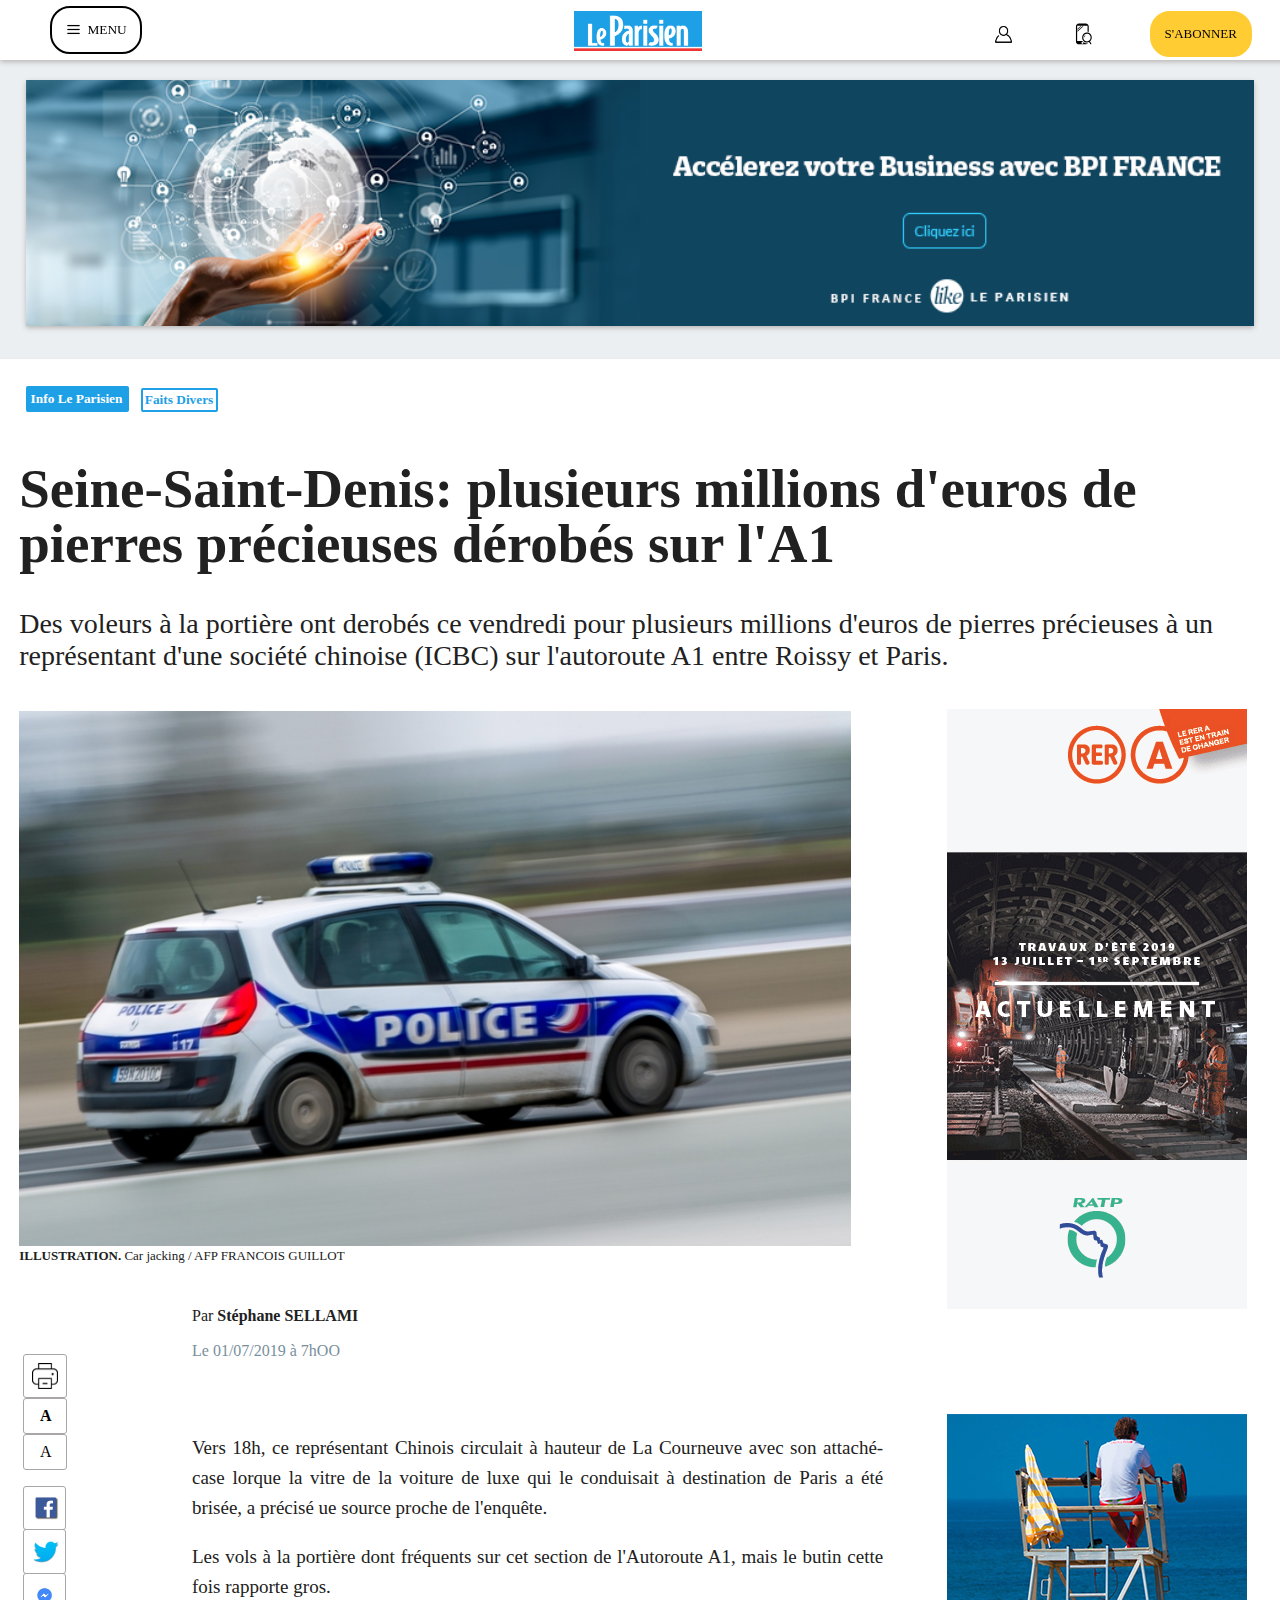
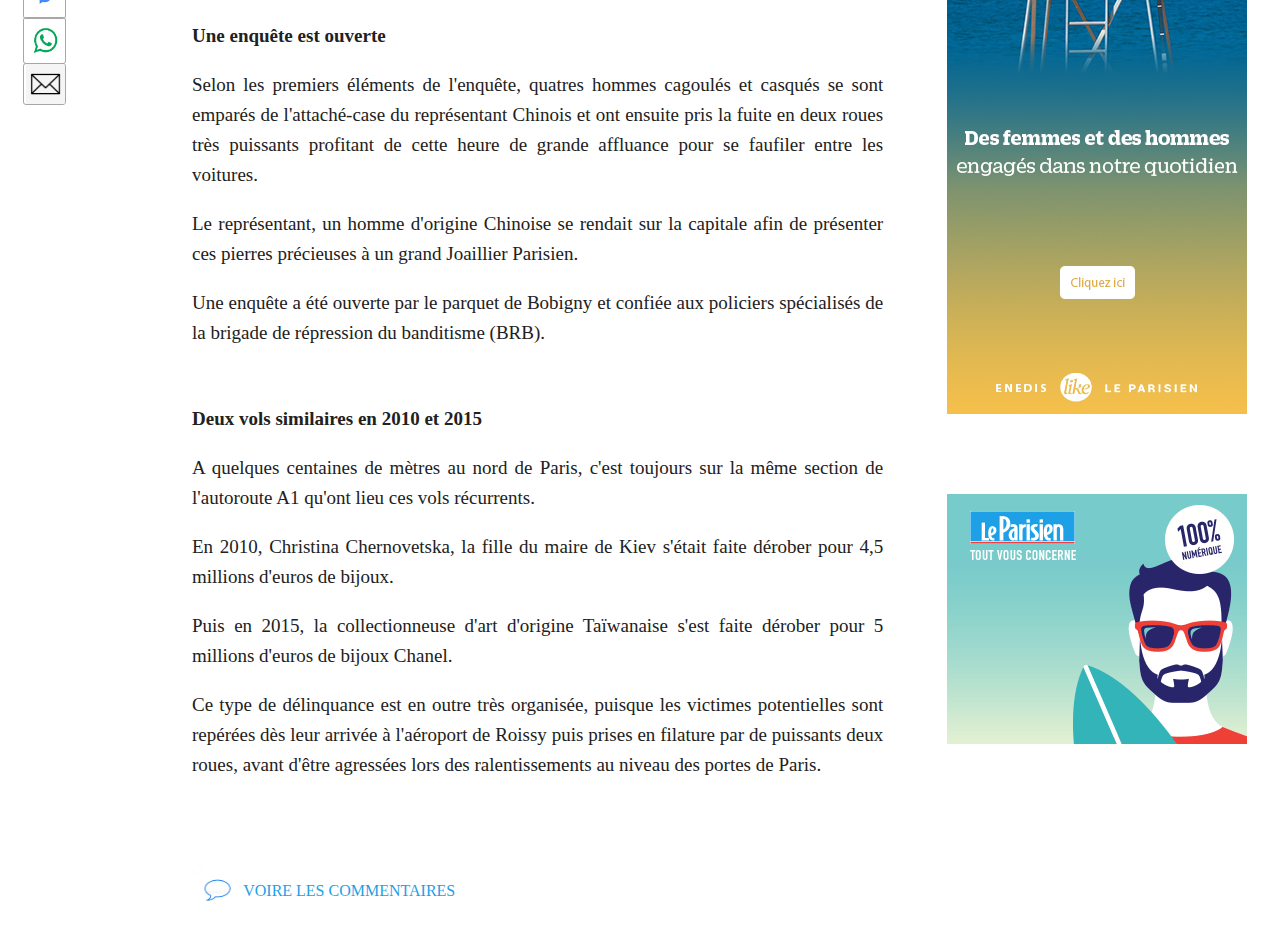
<file: Le Parisien journal/index.html>
<!DOCTYPE html>
<html lang="en">
<head>
    <meta charset="UTF-8">
    <meta name="viewport" content="width=device-width, initial-scale=1.0">
    <meta http-equiv="X-UA-Compatible" content="ie=edge">
    <link rel="stylesheet" href="projet.css">
    <title>Page</title>
</head>

<div class="page">
<body>
    <!--Barre de naviguation-->
        <!-- header -->
        <header class="header-container">
            <div class="logo">
                <img src="menu-logo-parisien.png" alt="menu">
                <p>MENU</p>
            </div>   
            <div class="leparisien">
                <img src="Le-parisien-logo.png" alt="leparisien">
            </div> 
            <div class="contact">
                <img src="contact-parisien.png" alt="contact">
            </div>
            <div class="mobile">
                <img src="mobile-parisien.svg" alt="mobile">
            </div>
            <div class="abonner">
                <p>S'ABONNER</p>
            </div>

        </header>

        <section class="pub">
            <img src="PARISIENPU.png" alt="pub">

        </section>

        <section class="annonce">
            <div class="premier">
                 <p>Info Le Parisien</p>
            </div>  
            <div class="second">
                <p>Faits Divers</p>
            </div>  

            <H1>Seine-Saint-Denis: plusieurs millions d'euros de pierres précieuses dérobés sur l'A1</H1>
            <h2>Des voleurs à la portière ont derobés ce vendredi pour plusieurs millions d'euros de pierres précieuses à un représentant d'une société chinoise (ICBC) sur l'autoroute A1 entre Roissy et Paris.</h2>

            <div class="policepic">
                <img src="police-parisien.jpg" alt="police">
            </div>
            <div class="pub2">
                <img src="pub2-parisien.gif" alt="pub2">
            </div>
            
            <div class="p">
                <p><strong>ILLUSTRATION.</strong> Car jacking / AFP FRANCOIS GUILLOT</p>
            </div>

            <div class="print">
                <img src="imprimante.png" alt="imprimante">
            </div>

            <div class="A">
                <p><strong>A</strong></p>
            </div>

            <div class="a">
                <p>A</p>
            </div>

            <div class="fb">
                <img src="facebook-parisien.jpg" alt="fb">
            </div>

            <div class="twitter">
                <img src="twitter-parisien.png" alt="">
            </div>

            <div class="messenger">
                <img src="messenger-paris.jpeg" alt="messenger">
            </div>

            <div class="whats">
                <img src="whatsapp-parisien.png" alt="whats">
            </div>

            <div class="mail">
                <img src="mail-parisien.jpg" alt="mail">
            </div>

            <div class="journaliste">
                <p>Par <strong>Stéphane SELLAMI</strong></p>
            </div>

            <div class="date">
                <p>Le 01/07/2019 à 7hOO</p>
            </div>

            <div class="texte">
                <p>Vers 18h, ce représentant Chinois circulait à hauteur de La Courneuve avec son attaché-case lorque la vitre de la voiture de luxe qui le conduisait à destination de Paris a été brisée, a précisé ue source proche de l'enquête.</p>
                <p>Les vols à la portière dont fréquents sur cet section de l'Autoroute A1, mais le butin cette fois rapporte gros.</p>
                <p><strong>Une enquête est ouverte</strong></p>
                <p>Selon les premiers éléments de l'enquête, quatres hommes cagoulés et casqués se sont emparés de l'attaché-case du représentant Chinois et ont ensuite pris la fuite en deux roues très puissants profitant de cette heure de grande affluance pour se faufiler entre les voitures.</p>
                <p>Le représentant, un homme d'origine Chinoise se rendait sur la capitale afin de présenter ces pierres précieuses à un grand Joaillier Parisien.</p>
                <p>Une enquête a été ouverte par le parquet de Bobigny et confiée aux policiers spécialisés de la brigade de répression du banditisme (BRB).</p>
                <br>
                <p><strong>Deux vols similaires en 2010 et 2015</strong></p>
                <p>A quelques centaines de mètres au nord de Paris, c'est toujours sur la même section de l'autoroute A1 qu'ont lieu ces vols récurrents.</p>
                <p>En 2010, Christina Chernovetska, la fille du maire de Kiev s'était faite dérober pour 4,5 millions d'euros de bijoux.</p>
                <p>Puis en 2015, la collectionneuse d'art d'origine Taïwanaise s'est faite dérober pour 5 millions d'euros de bijoux Chanel.</p>
                <p>Ce type de délinquance est en outre très organisée, puisque les victimes potentielles sont repérées dès leur arrivée à l'aéroport de Roissy puis prises en filature par de puissants deux roues, avant d'être agressées lors des ralentissements au niveau des portes de Paris.</p>
            </div>

            <div class="pu">
                <img src="PU-parisien.jpeg" alt="pu">
            </div>

            <div class="commentaire">
                <img src="com-parisien.jpg" alt="">
                <p>VOIRE LES COMMENTAIRES</p>
            </div>

            <div class="lastpub">
                <img src="pub-abonnement-parisien.gif" alt="lastpub">
            </div>
















        </section>
    
</body>
</div>
</html>
</file>
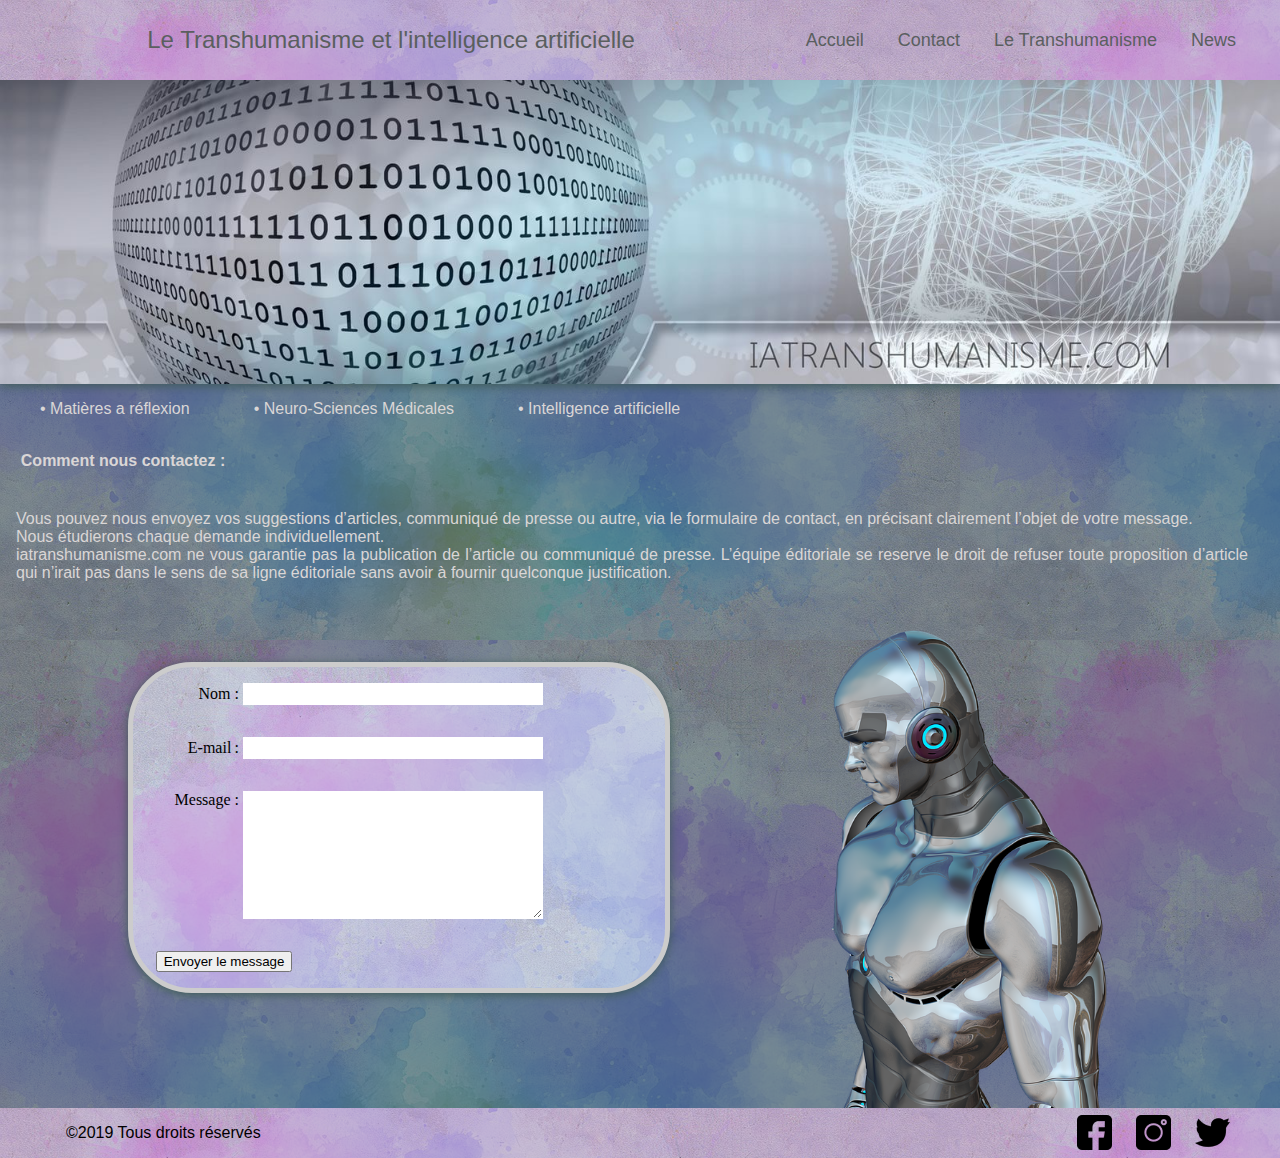
<file: Projet Site Web 2019 SAS Simplon/index.html>
<!DOCTYPE html>
<html lang="en">
<head>
    <meta charset="UTF-8">
    <meta name="viewport" content="width=device-width, initial-scale=1.0">
    <meta http-equiv="X-UA-Compatible" content="ie=edge">
    <link rel="stylesheet" href="projet.css">
    <title>Acceuil/Contact</title>
</head>
<body>
    <!--Barre de naviguation-->
        <!-- header -->
        <header class="header-container">
            <h2>Le Transhumanisme et l'intelligence artificielle</h2>
            <nav class="header-menu">
                <a href="index.html">Accueil</a>
                <a href="index.html">Contact</a>
                <a href="page2.html">Le Transhumanisme</a>
                <a href="page3.html">News</a>
            </nav>
        </header>
        <div id="imaget">
            
             <img src="image transhumanisme.jpg" alt="image">
        </div>
            <nav class="sousmenu">
                <a href="page4.html">• Matières a réflexion</a></li>
                <a href="page3.html">• Neuro-Sciences Médicales</a>
                <a href="page2.html">• Intelligence artificielle</a>
            </nav>

        <div id="contact">
            <h4>Comment nous contactez :</h4>
        </div>
        
            <p>
                Vous pouvez nous envoyez vos suggestions d’articles, communiqué de presse ou autre, via le formulaire de contact, en précisant clairement l’objet de votre  message. <br> Nous étudierons chaque demande individuellement.
                <br>iatranshumanisme.com ne vous garantie pas la publication de l’article ou communiqué de presse. 
                L’équipe éditoriale se reserve le droit de refuser toute proposition d’article qui n’irait pas dans le sens de sa ligne  éditoriale sans avoir à fournir quelconque justification.
             </p>
        
            <form action="/ma-page-de-traitement" method="post">
                <div>
                    <label for="name">Nom :</label>
                    <input type="text" id="name" name="user_name">
                </div>
                <div>
                    <label for="mail">E-mail :</label>
                    <input type="email" id="mail" name="user_mail">
                </div>
                <div>
                     <label for="msg">Message :</label>
                     <textarea id="msg" name="user_message"></textarea>
                    </div>
                <div class="button">
                    <button type="reset">Envoyer le message</button>
        </div>
            </form>

            <div id="image-robot">
                    <img src="man-320276_960_720.png" alt="robot1">
            </div>

          
        <footer id="footer-container">
                <p>©2019 Tous droits réservés</p>
                <div class="footer-reseau">
                    <a href="https://fr-fr.facebook.com/pages/category/Community/Transhumanisme-457392307684381/"><img src="icon-facebook.png" alt="fb"></a>
                    <a href="https://www.instagram.com/explore/tags/transhumanisme/"><img src="icon-instagram.png" alt="insta"></a>
                    <a href="https://twitter.com/aft_technoprog"><img src="icon-twitter.png" alt="twi"></a>
                </div>
            </footer>










    
</body>
</html>
</file>
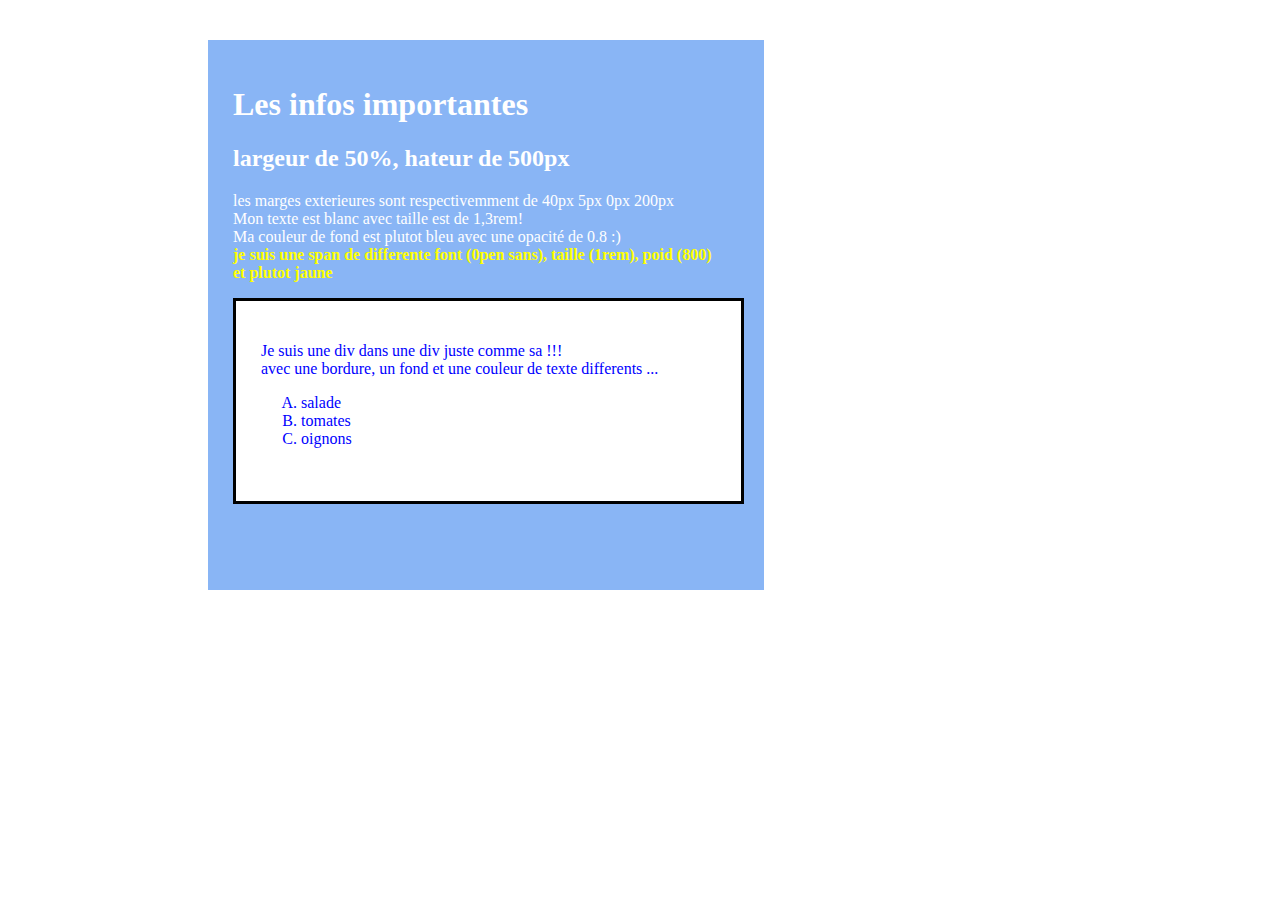
<file: Jonathan/new exo.html>
<!DOCTYPE html>
<html lang="fr">
<head>
    <meta charset="UTF-8">
    <meta name="viewport" content="width=device-width, initial-scale=1.0">
    <meta http-equiv="X-UA-Compatible" content="ie=edge">
    <link rel="stylesheet" href="new exo.css">
    <title>Document</title>
</head>
<body>

    <div>
        <H1>Les infos importantes</H1>

         <H2>largeur de 50%, hateur de 500px</H2>

            <p>les marges exterieures sont respectivemment de 40px 5px 0px 200px<br>
                    Mon texte est blanc avec taille est de 1,3rem!<br>
                    Ma couleur de fond est plutot bleu avec une opacité de 0.8 :) <br>
                    <span><strong>je suis une span de differente font (0pen sans), taille (1rem), poid (800) <br>
                    et plutot jaune </strong> </span>
            </p> 


    <div id="div">
             <p class="bleu">Je suis une div dans une div juste comme sa !!! <br>
                avec une bordure, un fond et une couleur de texte differents ... 
            </p> 
        
                <ol type="A">
                    <li>salade</li>
                    <li>tomates</li>
                    <li>oignons</li>
                </ol>
    </div>

            
    </div>
    
    
</body>
</html>
</file>
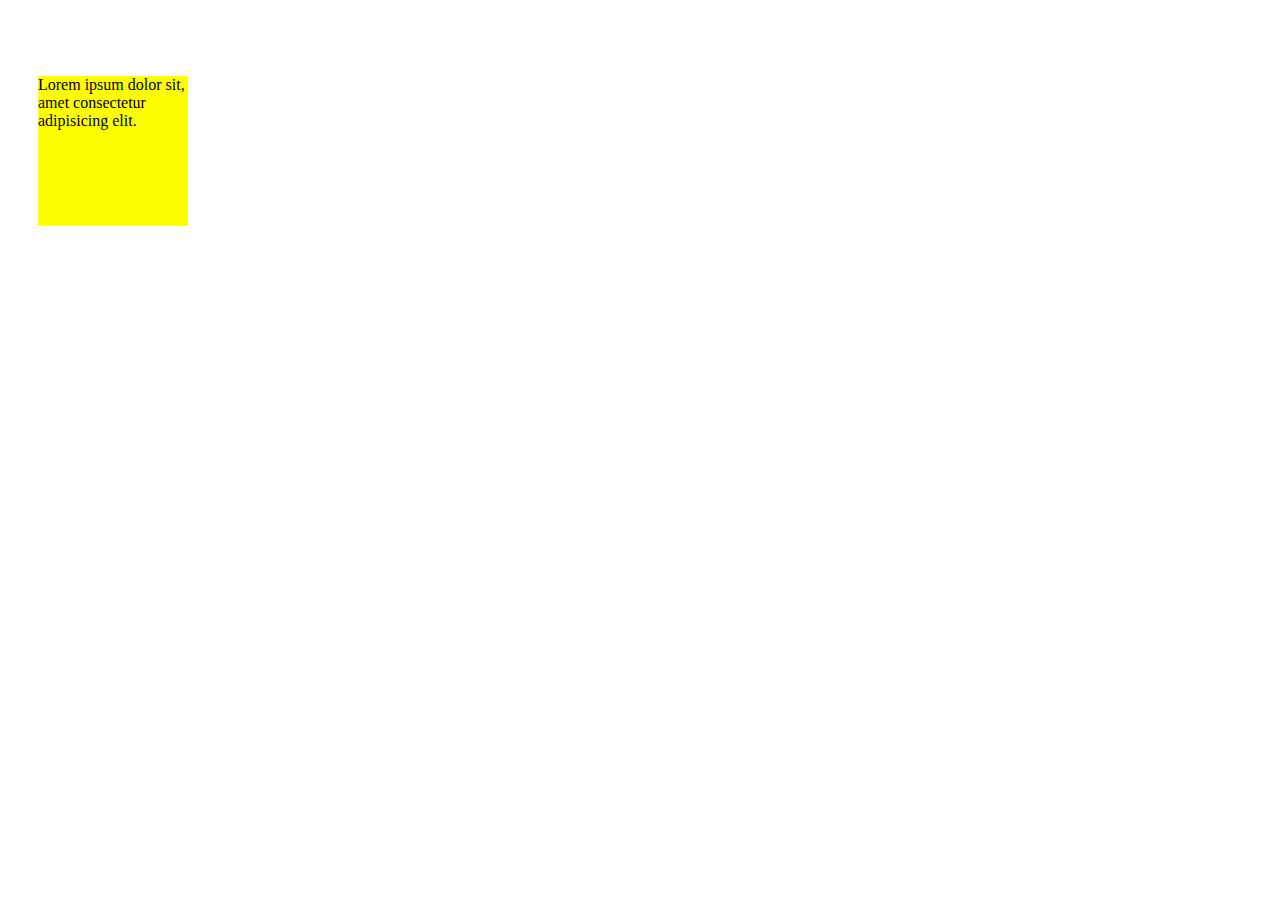
<file: Jonathan/style.html>
<!DOCTYPE html>
<html lang="fr">
<head>
    <meta charset="UTF-8">
    <meta name="viewport" content="width=device-width, initial-scale=1.0">
    <meta http-equiv="X-UA-Compatible" content="ie=edge">
    <link rel="stylesheet" href="style.css">
    <title>Document</title>
</head>
<body>
    <!-- <div> 
        <h1>ma liste de courses</h1>
        <p>voici ce <span> dont j'ai besoin:</span></p>
        <ol type="A">    span pour entourer quelque chose pour le css que ce soit backround 
                           ou la syntaxe etx 
            <li>legumes</li>
            <li>Fruits</li>
                <ul>
                    <li>pommes</li>
                    <li>oranges</li>
                    <li>melon</li>

                </ul>
            <li>desserts</li>   
        </ol>
    </div> -->

 <div>
     <p>Lorem ipsum dolor sit, amet consectetur adipisicing elit.</p>


 </div>   
    
</body>
</html>
</file>
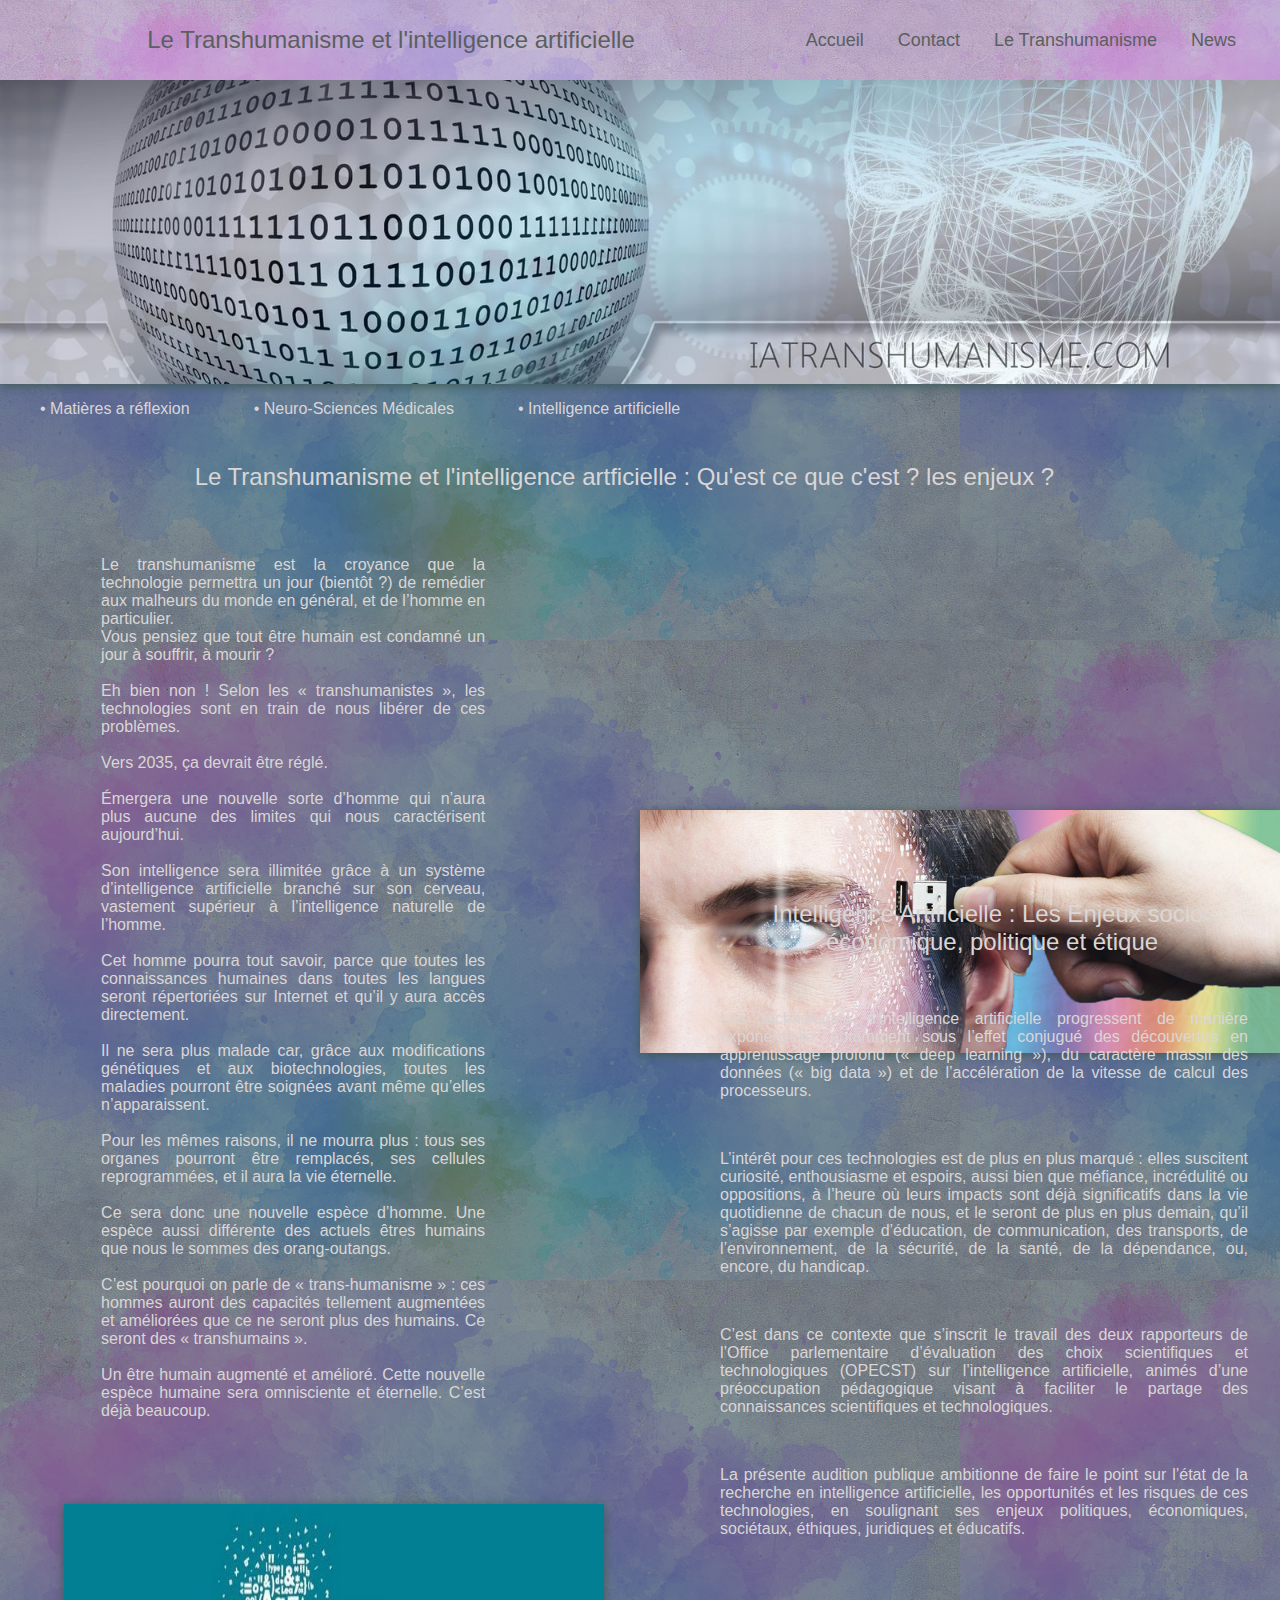
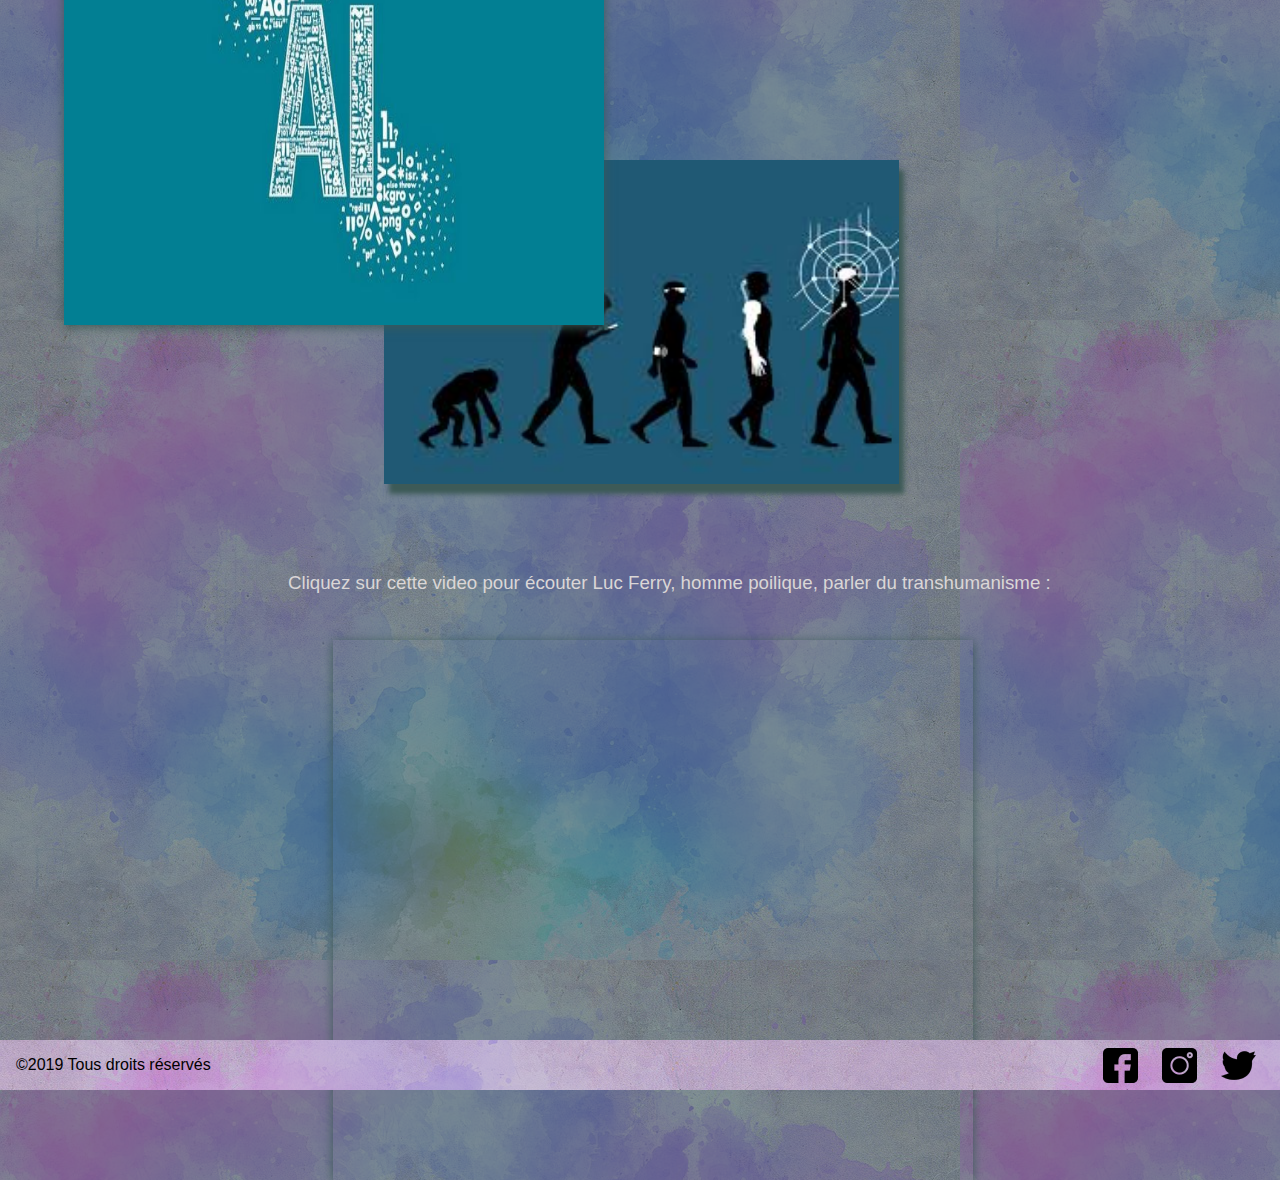
<file: Projet Site Web 2019 SAS Simplon/page2.html>
<!DOCTYPE html>
<html lang="en">
<head>
    <meta charset="UTF-8">
    <meta name="viewport" content="width=device-width, initial-scale=1.0">
    <meta http-equiv="X-UA-Compatible" content="ie=edge">
    <link rel="stylesheet" href="projet.css">
    <title>Le transhumanisme</title>
</head>
<body>
    <!--Barre de naviguation-->
        <!-- header -->
        <header class="header-container">
                <h2>Le Transhumanisme et l'intelligence artificielle</h2>
                <nav class="header-menu">
                        <a href="index.html">Accueil</a>
                        <a href="index.html">Contact</a>
                        <a href="page2.html">Le Transhumanisme</a>
                        <a href="page3.html">News</a>
                    </nav>
            </header>
            <div id="imaget">
                 <img src="image transhumanisme.jpg" alt="image">
            </div>
            <nav class="sousmenu">
                <a href="page4.html">• Matières a réflexion</a></li>
                <a href="page3.html">• Neuro-Sciences Médicales</a>
                <a href="page2.html">• Intelligence artificielle</a>
            </nav>
         <div id="titre">
             <p class="h32">Le Transhumanisme et l'intelligence artficielle : Qu'est ce que c'est ? les enjeux ?</h3>
         </div> 
         <div id="image-puce">
             <img src="transhumanisme-posthumanisme.jpg" alt="image-puce">
         </div>  

         <div id="texte1">
            <p> Le transhumanisme est la croyance que la technologie permettra un jour (bientôt ?) de remédier aux malheurs du monde en général, et de l’homme en particulier.</p>
            <p> Vous pensiez que tout être humain est condamné un jour à souffrir, à mourir ?</p>
            <br>
            <p>Eh bien non ! Selon les « transhumanistes », les technologies sont en train de nous libérer de ces problèmes.</p>
            <br>
            <p>Vers 2035, ça devrait être réglé.</p>
            <br>
            <p>Émergera une nouvelle sorte d’homme qui n’aura plus aucune des limites qui nous caractérisent aujourd’hui.</p>
            <br>
            <p>Son intelligence sera illimitée grâce à un système d’intelligence artificielle branché sur son cerveau, vastement supérieur à l’intelligence naturelle de l’homme.</p>
            <br>
            <p>Cet homme pourra tout savoir, parce que toutes les connaissances humaines dans toutes les langues seront répertoriées sur Internet et qu’il y aura accès directement.</p>
            <br>
            <p>Il ne sera plus malade car, grâce aux modifications génétiques et aux biotechnologies, toutes les maladies pourront être soignées avant même qu’elles n’apparaissent.</p>
            <br>
            <p>Pour les mêmes raisons, il ne mourra plus : tous ses organes pourront être remplacés, ses cellules reprogrammées, et il aura la vie éternelle.</p>
            <br>
            <p>Ce sera donc une nouvelle espèce d’homme. Une espèce aussi différente des actuels êtres humains que nous le sommes des orang-outangs.</p>
            <br>
            <p>C’est pourquoi on parle de « trans-humanisme » : ces hommes auront des capacités tellement augmentées et améliorées que ce ne seront plus des humains. Ce seront des « transhumains ».</p>
            <br>
            <p>Un être humain augmenté et amélioré. Cette nouvelle espèce humaine sera omnisciente et éternelle. C’est déjà beaucoup.</p>
         </div>

         <div id="texte2">
            <h2>Intelligence Artificielle : Les Enjeux socio-économique, politique et étique </h2>
            <br>
            <p> Les technologies d’intelligence artificielle progressent de manière exponentielle, notamment sous l’effet conjugué des découvertes en apprentissage profond (« deep learning »), du caractère massif des données (« big data ») et de l’accélération de la vitesse de calcul des processeurs. </p>
            <br>
            <p>L’intérêt pour ces technologies est de plus en plus marqué : elles suscitent curiosité, enthousiasme et espoirs, aussi bien que méfiance, incrédulité ou oppositions, à l’heure où leurs impacts sont déjà significatifs dans la vie quotidienne de chacun de nous, et le seront de plus en plus demain, qu’il s’agisse par exemple d’éducation, de communication, des transports, de l’environnement, de la sécurité, de la santé, de la dépendance, ou, encore, du handicap. </p>
            <br>
            <p>C’est dans ce contexte que s’inscrit le travail des deux rapporteurs de l’Office parlementaire d’évaluation des choix scientifiques et technologiques (OPECST) sur l’intelligence artificielle, animés d’une préoccupation pédagogique visant à faciliter le partage des connaissances scientifiques et technologiques. </p>
            <br>
            <p>La présente audition publique ambitionne de faire le point sur l’état de la recherche en intelligence artificielle, les opportunités et les risques de ces technologies, en soulignant ses enjeux politiques, économiques, sociétaux, éthiques, juridiques et éducatifs. </p>
         </div>
         <div id="image-evo">
             <img src="images IA 2.jpeg" alt="iaphoto">
         </div>
         <div id="image-ia">
             <img src="AI image.jpg" alt="evo-img">
         </div>


         <h3>Cliquez sur cette video pour écouter Luc Ferry, homme poilique, parler du transhumanisme : </h3>

         <iframe class="vid" width="560" height="315" src="https://www.youtube.com/embed/p7rg-QGCUbU" frameborder="0" allow="accelerometer; autoplay; encrypted-media; gyroscope; picture-in-picture" allowfullscreen></iframe>



         <footer id="footer-container2">
            <p>©2019 Tous droits réservés</p>
            <div class="footer-reseau">
                    <a href="https://fr-fr.facebook.com/pages/category/Community/Transhumanisme-457392307684381/"><img src="icon-facebook.png" alt="fb"></a>
                    <a href="https://www.instagram.com/explore/tags/transhumanisme/"><img src="icon-instagram.png" alt="insta"></a>
                    <a href="https://twitter.com/aft_technoprog"><img src="icon-twitter.png" alt="twi"></a>
            </div>
        </footer>




</body>
</html>
</file>
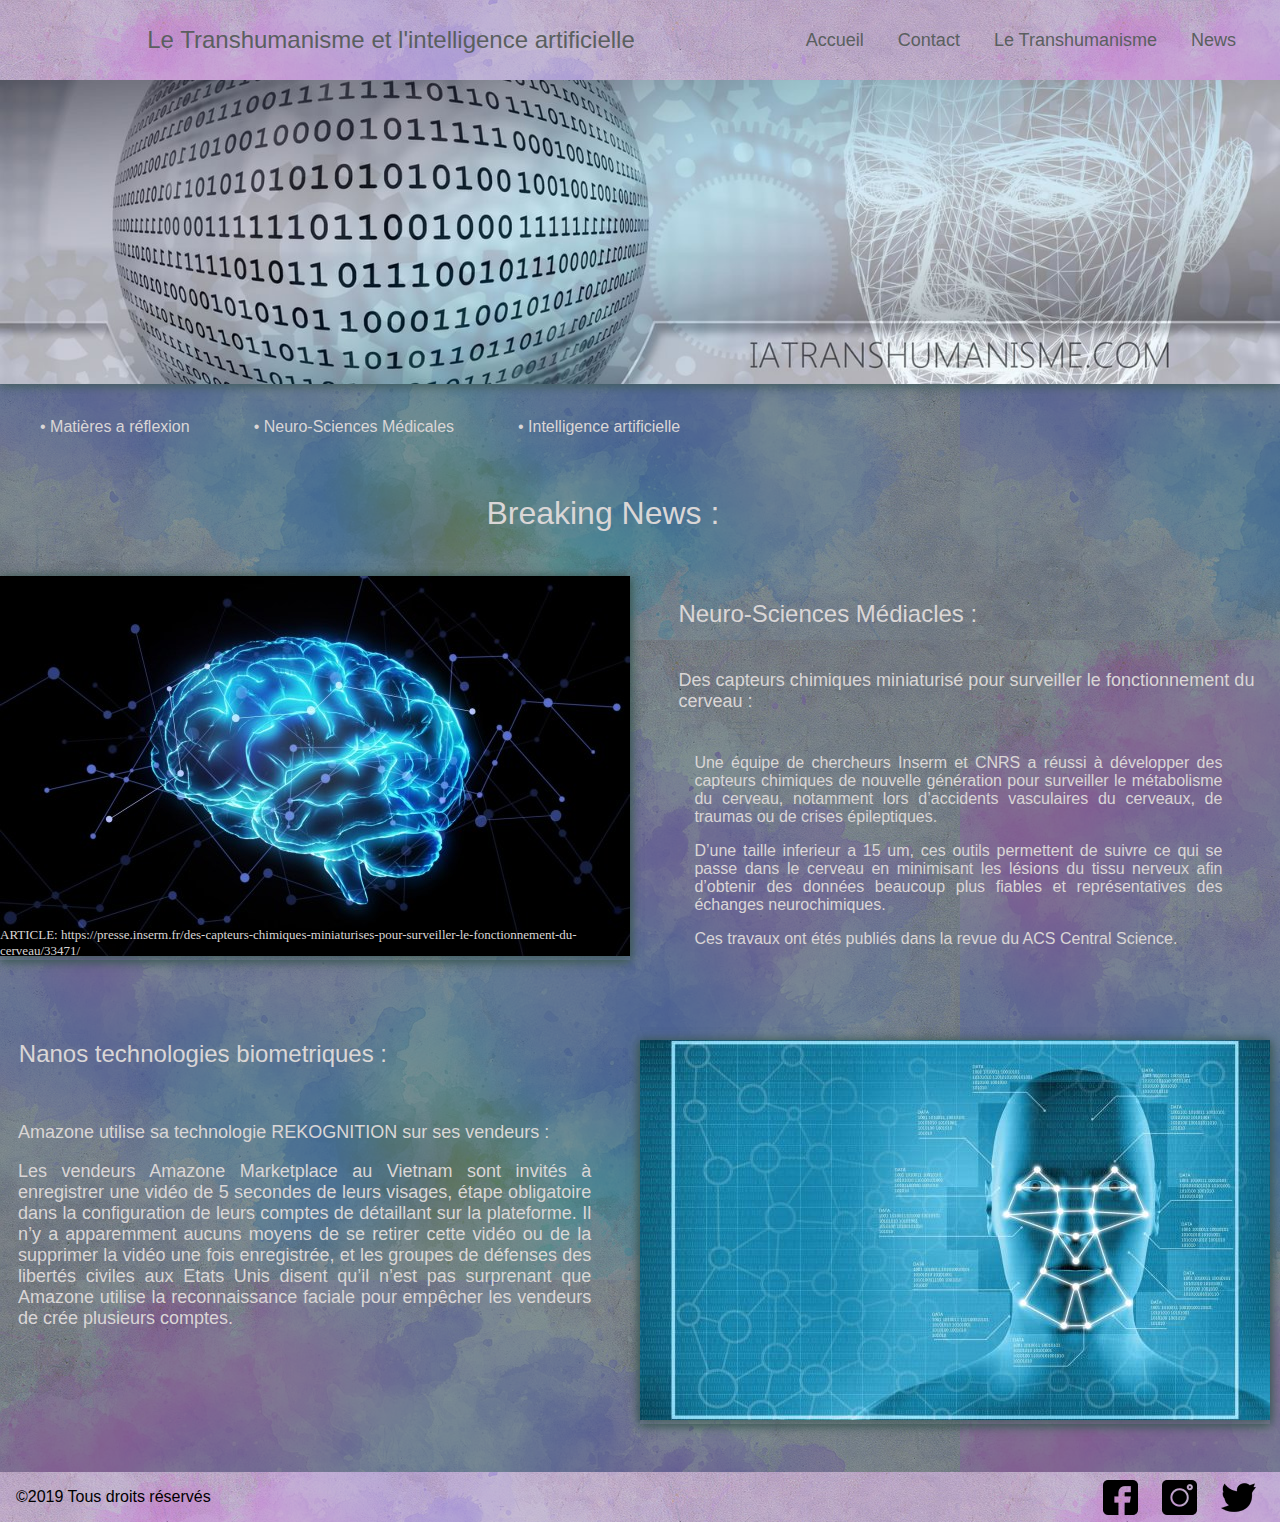
<file: Projet Site Web 2019 SAS Simplon/page3.html>
<!DOCTYPE html>
<html lang="en">
<head>
    <meta charset="UTF-8">
    <meta name="viewport" content="width=device-width, initial-scale=1.0">
    <meta http-equiv="X-UA-Compatible" content="ie=edge">
    <link rel="stylesheet" href="projet.css">
    <title>News</title>
</head>
<body>
     <!--Barre de naviguation-->
        <!-- header -->
        <header class="header-container">
                <h2 class="p1">Le Transhumanisme et l'intelligence artificielle</h2>
                <nav class="header-menu">
                        <a href="index.html">Accueil</a>
                        <a href="index.html">Contact</a>
                        <a href="page2.html">Le Transhumanisme</a>
                        <a href="page3.html">News</a>
                    </nav>
            </header>
            <div id="imaget">
                 <img src="image transhumanisme.jpg" alt="image">
            </div>
            <br>
            <nav class="sousmenu">
                <a href="page4.html">• Matières a réflexion</a></li>
                <a href="page3.html">• Neuro-Sciences Médicales</a>
                <a href="page2.html">• Intelligence artificielle</a>
            </nav>
            <div id="actus">
                <h4>Breaking News :</h4>
            </div>

            <div id="cerveau">
                <img src="cerveau image.jpg" alt="cerveau">
            </div>

            <nav class="lien">
                <a href="https://presse.inserm.fr/des-capteurs-chimiques-miniaturises-pour-surveiller-le-fonctionnement-du-cerveau/33471/">ARTICLE: https://presse.inserm.fr/des-capteurs-chimiques-miniaturises-pour-surveiller-le-fonctionnement-du-cerveau/33471/</a>
            </nav>


            <div id="txt">
                <h5>Neuro-Sciences Médiacles :</h5>
                <h6>Des capteurs chimiques miniaturisé pour surveiller le fonctionnement du cerveau :</h6>
                <p>Une équipe de chercheurs Inserm et CNRS a réussi à développer des capteurs chimiques de nouvelle génération pour surveiller le métabolisme du cerveau, notamment lors d’accidents vasculaires du cerveaux, de traumas ou de crises épileptiques.</p>
                <p>D’une taille inferieur a 15 um, ces outils permettent de suivre ce qui se passe dans le cerveau en minimisant les lésions du tissu nerveux afin d’obtenir des données beaucoup plus fiables et représentatives des échanges neurochimiques. </p>
                <p>Ces travaux ont étés publiés dans la revue du ACS Central Science. </p>
            
            </div>



            <div id="txt2">
                <h7>Nanos technologies biometriques :</h7>
                <p>Amazone utilise sa technologie REKOGNITION sur ses vendeurs :</p>
                <p>Les vendeurs Amazone Marketplace au Vietnam sont invités à enregistrer une vidéo de 5 secondes de leurs visages, étape obligatoire dans la configuration de leurs comptes de détaillant sur la plateforme. Il n’y a apparemment aucuns moyens de se retirer cette vidéo ou de la supprimer la vidéo une fois enregistrée, et les groupes de défenses des libertés civiles aux Etats Unis disent qu’il n’est pas surprenant que Amazone utilise la reconnaissance faciale pour empêcher les vendeurs de crée plusieurs comptes. </p>
            </div>

            <div id="scan">
                    <img src="Amazon-Face-Recognition.jpg" alt="scan">
            </div>

            <footer id="footer-container3">
                    <p>©2019 Tous droits réservés</p>
                    <div class="footer-reseau">
                        <a href="https://fr-fr.facebook.com/pages/category/Community/Transhumanisme-457392307684381/"><img src="icon-facebook.png" alt="fb"></a>
                        <a href="https://www.instagram.com/explore/tags/transhumanisme/"><img src="icon-instagram.png" alt="insta"></a>
                        <a href="https://twitter.com/aft_technoprog"><img src="icon-twitter.png" alt="twi"></a>
                    </div>
                </footer>
    


















</body>
</html>
</file>
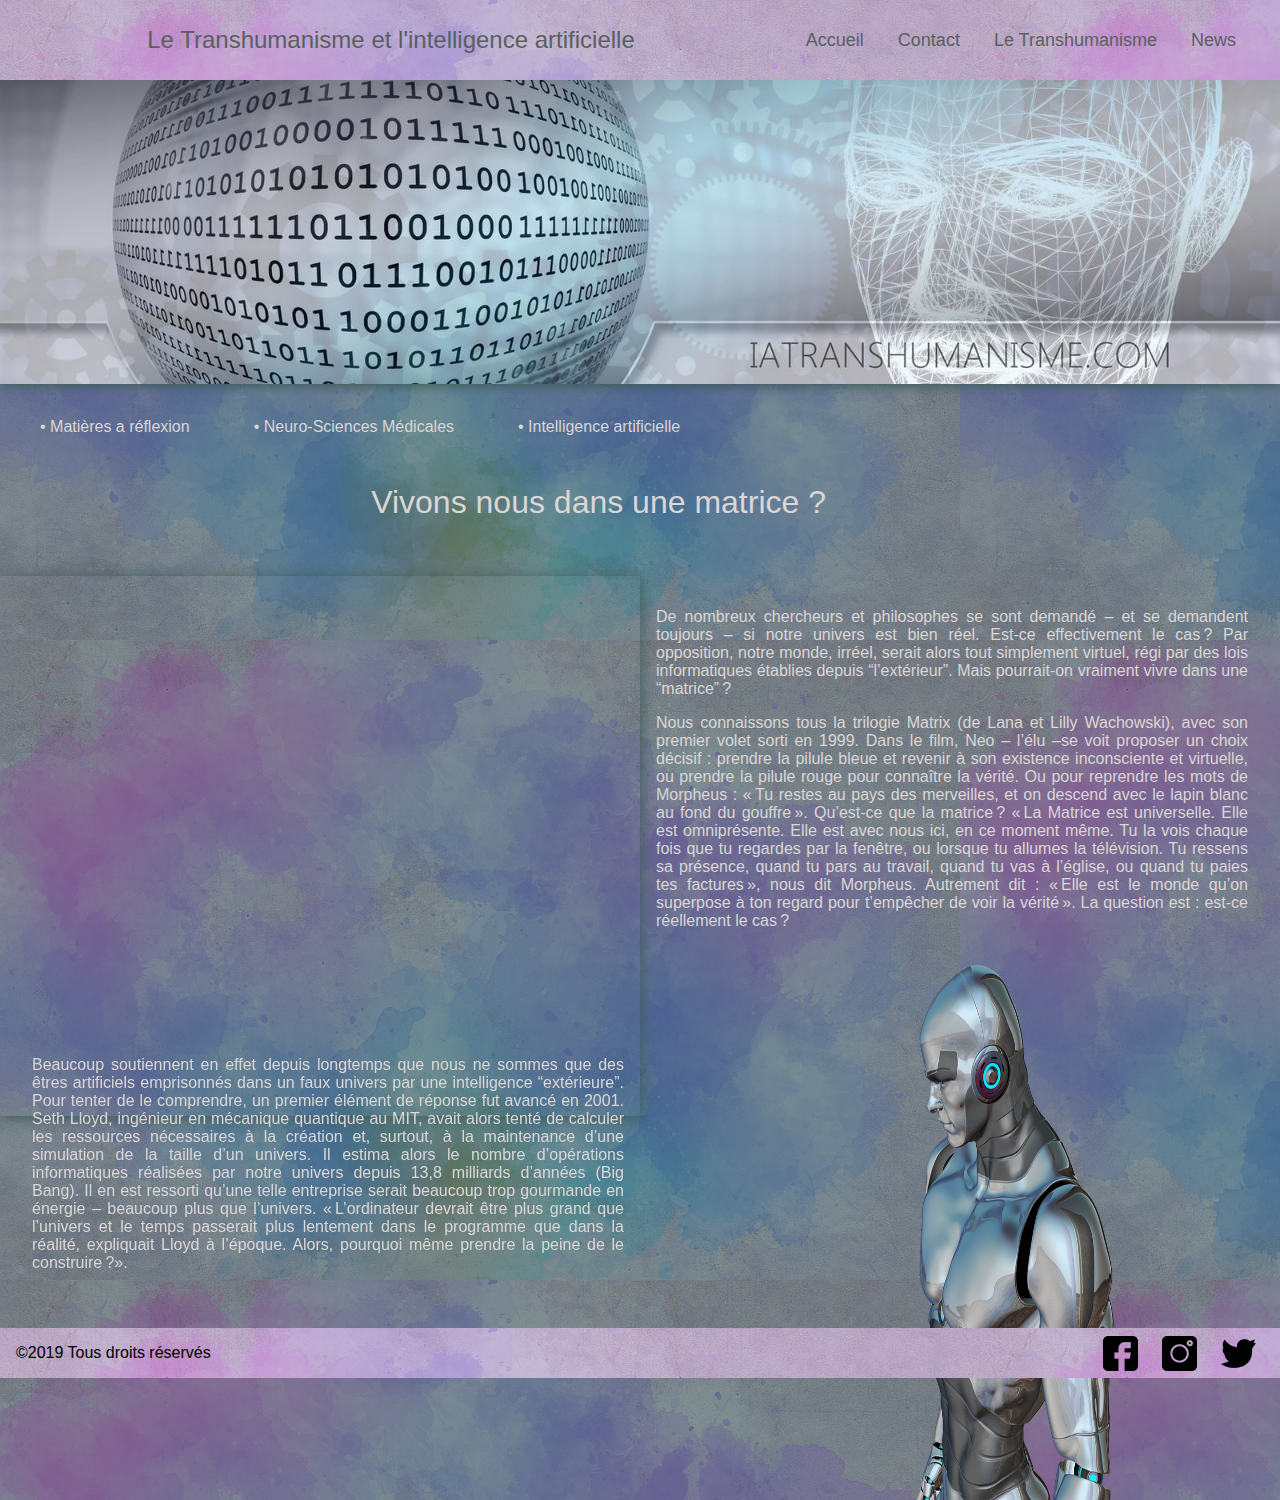
<file: Projet Site Web 2019 SAS Simplon/page4.html>
<!DOCTYPE html>
<html lang="en">
<head>
    <meta charset="UTF-8">
    <meta name="viewport" content="width=device-width, initial-scale=1.0">
    <meta http-equiv="X-UA-Compatible" content="ie=edge">
    <link rel="stylesheet" href="projet.css">
    <title>Matières à réflexion</title>
</head>
<body>
    <!--Barre de naviguation-->
        <!-- header -->
        <header class="header-container">
                <h2 class="p1">Le Transhumanisme et l'intelligence artificielle</h2>
                <nav class="header-menu">
                        <a href="index.html">Accueil</a>
                        <a href="index.html">Contact</a>
                        <a href="page2.html">Le Transhumanisme</a>
                        <a href="page3.html">News</a>
                    </nav>
            </header>
            <div id="imaget">
                 <img src="image transhumanisme.jpg" alt="image">
            </div>
            <br>
            <nav class="sousmenu">
                <a href="page4.html">• Matières a réflexion</a></li>
                <a href="page3.html">• Neuro-Sciences Médicales</a>
                <a href="page2.html">• Intelligence artificielle</a>
            </nav>

            <div id="title">
                <h8>Vivons nous dans une matrice ?</h8>
            </div>
        
            <iframe width="560" height="315" src="https://www.youtube.com/embed/MZXuie4El8g" frameborder="0" allow="accelerometer; autoplay; encrypted-media; gyroscope; picture-in-picture" allowfullscreen></iframe>

           <div id="t">
                <p>De nombreux chercheurs et philosophes se sont demandé – et se demandent toujours – si notre univers est bien réel. Est-ce effectivement le cas ? Par opposition, notre monde, irréel, serait alors tout simplement virtuel, régi par des lois informatiques établies depuis “l’extérieur”. Mais pourrait-on vraiment vivre dans une “matrice” ? </p>
                <p>Nous connaissons tous la trilogie Matrix (de Lana et Lilly Wachowski), avec son premier volet sorti en 1999. Dans le film, Neo – l’élu –se voit proposer un choix décisif : prendre la pilule bleue et revenir à son existence inconsciente et virtuelle, ou prendre la pilule rouge pour connaître la vérité. Ou pour reprendre les mots de Morpheus : « Tu restes au pays des merveilles, et on descend avec le lapin blanc au fond du gouffre ». Qu’est-ce que la matrice ? « La Matrice est universelle. Elle est omniprésente. Elle est avec nous ici, en ce moment même. Tu la vois chaque fois que tu regardes par la fenêtre, ou lorsque tu allumes la télévision. Tu ressens sa présence, quand tu pars au travail, quand tu vas à l’église, ou quand tu paies tes factures », nous dit Morpheus. Autrement dit : « Elle est le monde qu’on superpose à ton regard pour t’empêcher de voir la vérité ». La question est : est-ce réellement le cas ? </p>
           </div>
           <div id="robot">
               <img src="man-320276_960_720.png" alt="robot">
           </div>

        <div id="t2">
             <p>Beaucoup soutiennent en effet depuis longtemps que nous ne sommes que des êtres artificiels emprisonnés dans un faux univers par une intelligence “extérieure”. Pour tenter de le comprendre, un premier élément de réponse fut avancé en 2001. Seth Lloyd, ingénieur en mécanique quantique au MIT, avait alors tenté de calculer les ressources nécessaires à la création et, surtout, à la maintenance d’une simulation de la taille d’un univers. Il estima alors le nombre d’opérations informatiques réalisées par notre univers depuis 13,8 milliards d’années (Big Bang). Il en est ressorti qu’une telle entreprise serait beaucoup trop gourmande en énergie – beaucoup plus que l’univers. « L’ordinateur devrait être plus grand que l’univers et le temps passerait plus lentement dans le programme que dans la réalité, expliquait Lloyd à l’époque. Alors, pourquoi même prendre la peine de le construire ?». </p>
        </div>

        <footer id="footer-container4">
                <p>©2019 Tous droits réservés</p>
                <div class="footer-reseau">
                    <a href="https://fr-fr.facebook.com/pages/category/Community/Transhumanisme-457392307684381/"><img src="icon-facebook.png" alt="fb"></a>
                    <a href="https://www.instagram.com/explore/tags/transhumanisme/"><img src="icon-instagram.png" alt="insta"></a>
                    <a href="https://twitter.com/aft_technoprog"><img src="icon-twitter.png" alt="twi"></a>
                </div>
            </footer>












</body>
</html>
</file>
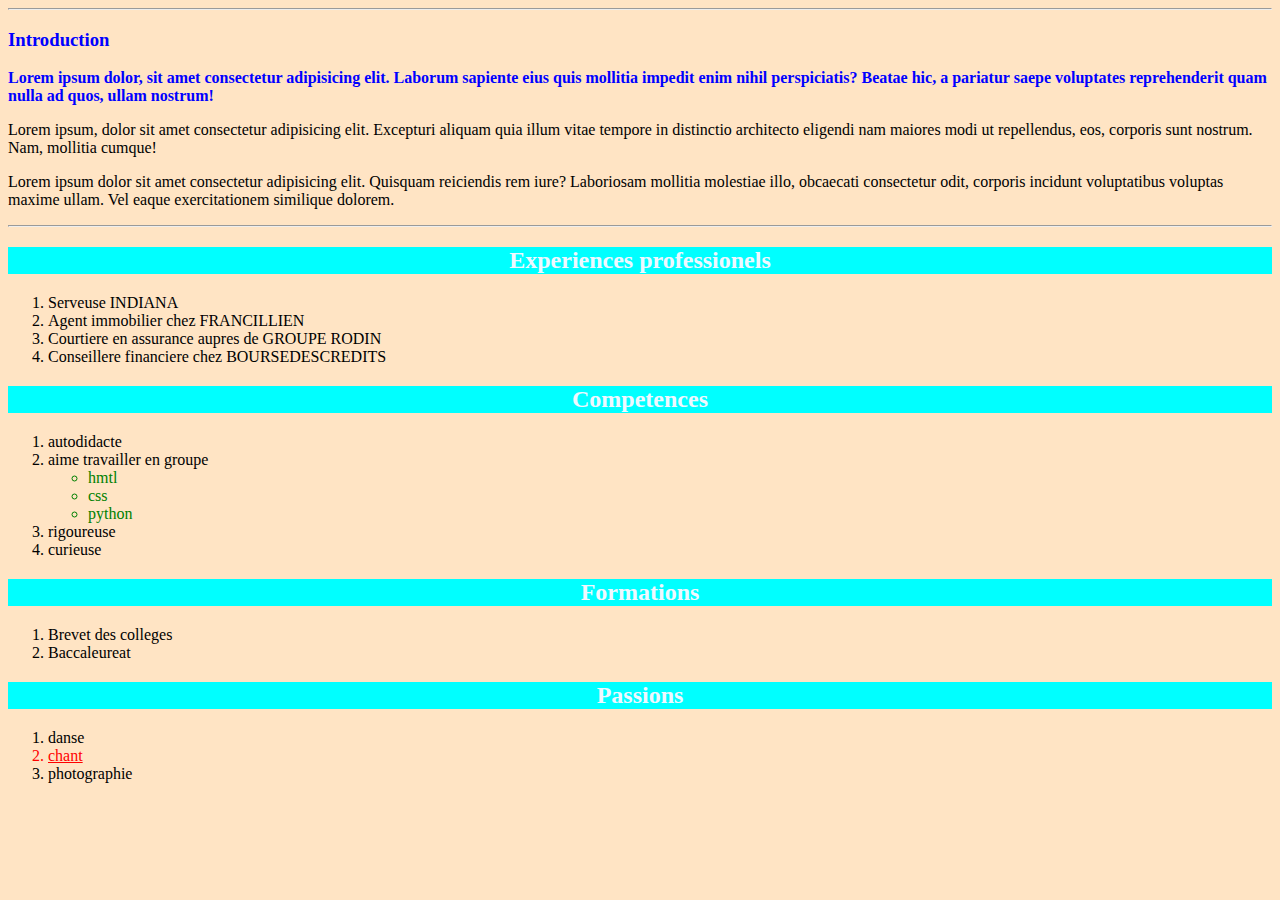
<file: Jonathan /CV/cv1.html>
<!DOCTYPE html>
<html lang="fr">
<head>
    <meta charset="UTF-8">
    <meta name="viewport" content="width=device-width, initial-scale=1.0">
    <meta http-equiv="X-UA-Compatible" content="ie=edge">
    <link rel="stylesheet" href="cv1.css">
    <title>Cv exercice</title>
</head>
<body>
    <!-- <p>BOUTALBI</p>
    <p>Agnes</p>
    <p>159 avenue de Flandre</p>
    <p>0622837525</p>
    <img src="[data-uri]" alt="papillon">
    <H1>Developpement Web</H1>
    <hr>
    <h3>aller à</h3>
    <ol type="1">
        <li><a href="#">Experiences professionnels</a></li>
        <li><a href="#">Competences</a></li>
        <li><a href="#">Formations</a></li>
        <li><a href="#">Passions</a></li>
<!-- que un # pour les href car pas de destination ou lien internet-->
    </ol>
    <hr>

    <h3 class="intro">Introduction</h3>
        <p class="intro">Lorem ipsum dolor, sit amet consectetur adipisicing elit. Laborum sapiente eius quis mollitia impedit enim nihil perspiciatis? Beatae hic, a pariatur saepe voluptates reprehenderit quam nulla ad quos, ullam nostrum!</p>
        <p>Lorem ipsum, dolor sit amet consectetur adipisicing elit. Excepturi aliquam quia illum vitae tempore in distinctio architecto eligendi nam maiores modi ut repellendus, eos, corporis sunt nostrum. Nam, mollitia cumque!</p>
        <p>Lorem ipsum dolor sit amet consectetur adipisicing elit. Quisquam reiciendis rem iure? Laboriosam mollitia molestiae illo, obcaecati consectetur odit, corporis incidunt voluptatibus voluptas maxime ullam. Vel eaque exercitationem similique dolorem.</p>  
    <hr>
    <h2 id="experiences">Experiences professionels</h2>
        <ol type="1">
            <li>Serveuse INDIANA</li>
             <li>Agent immobilier chez FRANCILLIEN</li>
            <li>Courtiere en assurance aupres de GROUPE RODIN</li>
            <li>Conseillere financiere chez BOURSEDESCREDITS</li>
        </ol>
    <h2 id="competences">Competences</h2>  
        <ol type="1">
            <li>autodidacte</li>
            <li>aime travailler en groupe</li>
                 <ul>
                     <li class="vert">hmtl</li>
                     <li class="vert">css</li>
                     <li class="vert">python</li>
     <!--pour pas reecrire plusieurs fois class selectionner le premier li -->
                 </ul>
            <li>rigoureuse</li>
            <li>curieuse</li>
        </ol>
    <h2 id="formations">Formations</h2>   
        <ol type="1">
            <li>Brevet des colleges</li>
            <li>Baccaleureat</li>
        </ol>
     <h2 id="passions">Passions</h2>   
        <ol>
            <li>danse</li>
            <li class="passionred"><a href="https://www.lesfruitsetlegumesfrais.com/_upload/cache/ressources/produits/fruits-passion/fruit-de-la-passion_346_346_filled.jpg" target="_blank">chant</a></li>
            <li>photographie</li>
        </ol>








</body>
</html>
</file>
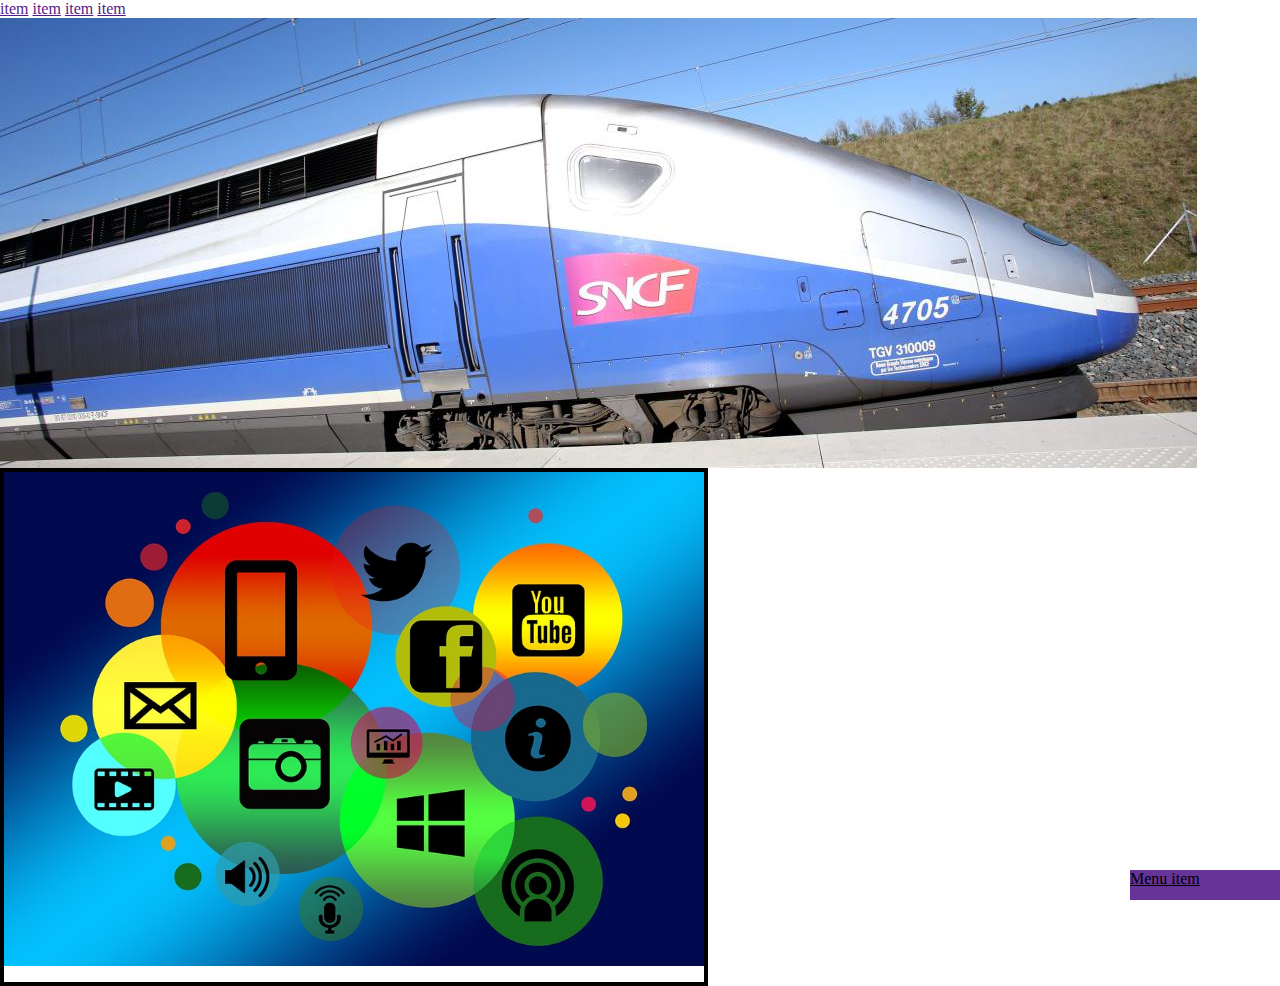
<file: Jonathan /Janvier/janvier.html>
<!DOCTYPE html>
<html lang="en">
<head>
    <meta charset="UTF-8">
    <meta name="viewport" content="width=device-width, initial-scale=1.0">
    <meta http-equiv="X-UA-Compatible" content="ie=edge">
    <title>Document</title>
    <link rel="stylesheet" href="janvier.css">
</head>
<body>
     <header class="header-container"> <!--pour cree un menu sur un site-->
        <nav class="header-menu">
        <a href id="#">item</a> <!-- pour faire des liens-->
        <a href id="#">item</a>
        <a href id="#">item</a>
        <a href id="#">item</a>
        </nav>
    </header>
    <img src="image train sncf.jpg" alt="image train">
    <div id="container"> 
     <img src="IMAGE WEB 3.jpg" alt="image WEB">
     <p><a href="#">Menu item</a></p> <!--pour remonter sur les item // pour revnir au menu-->
    
    </div>
</body>
</html>
</file>
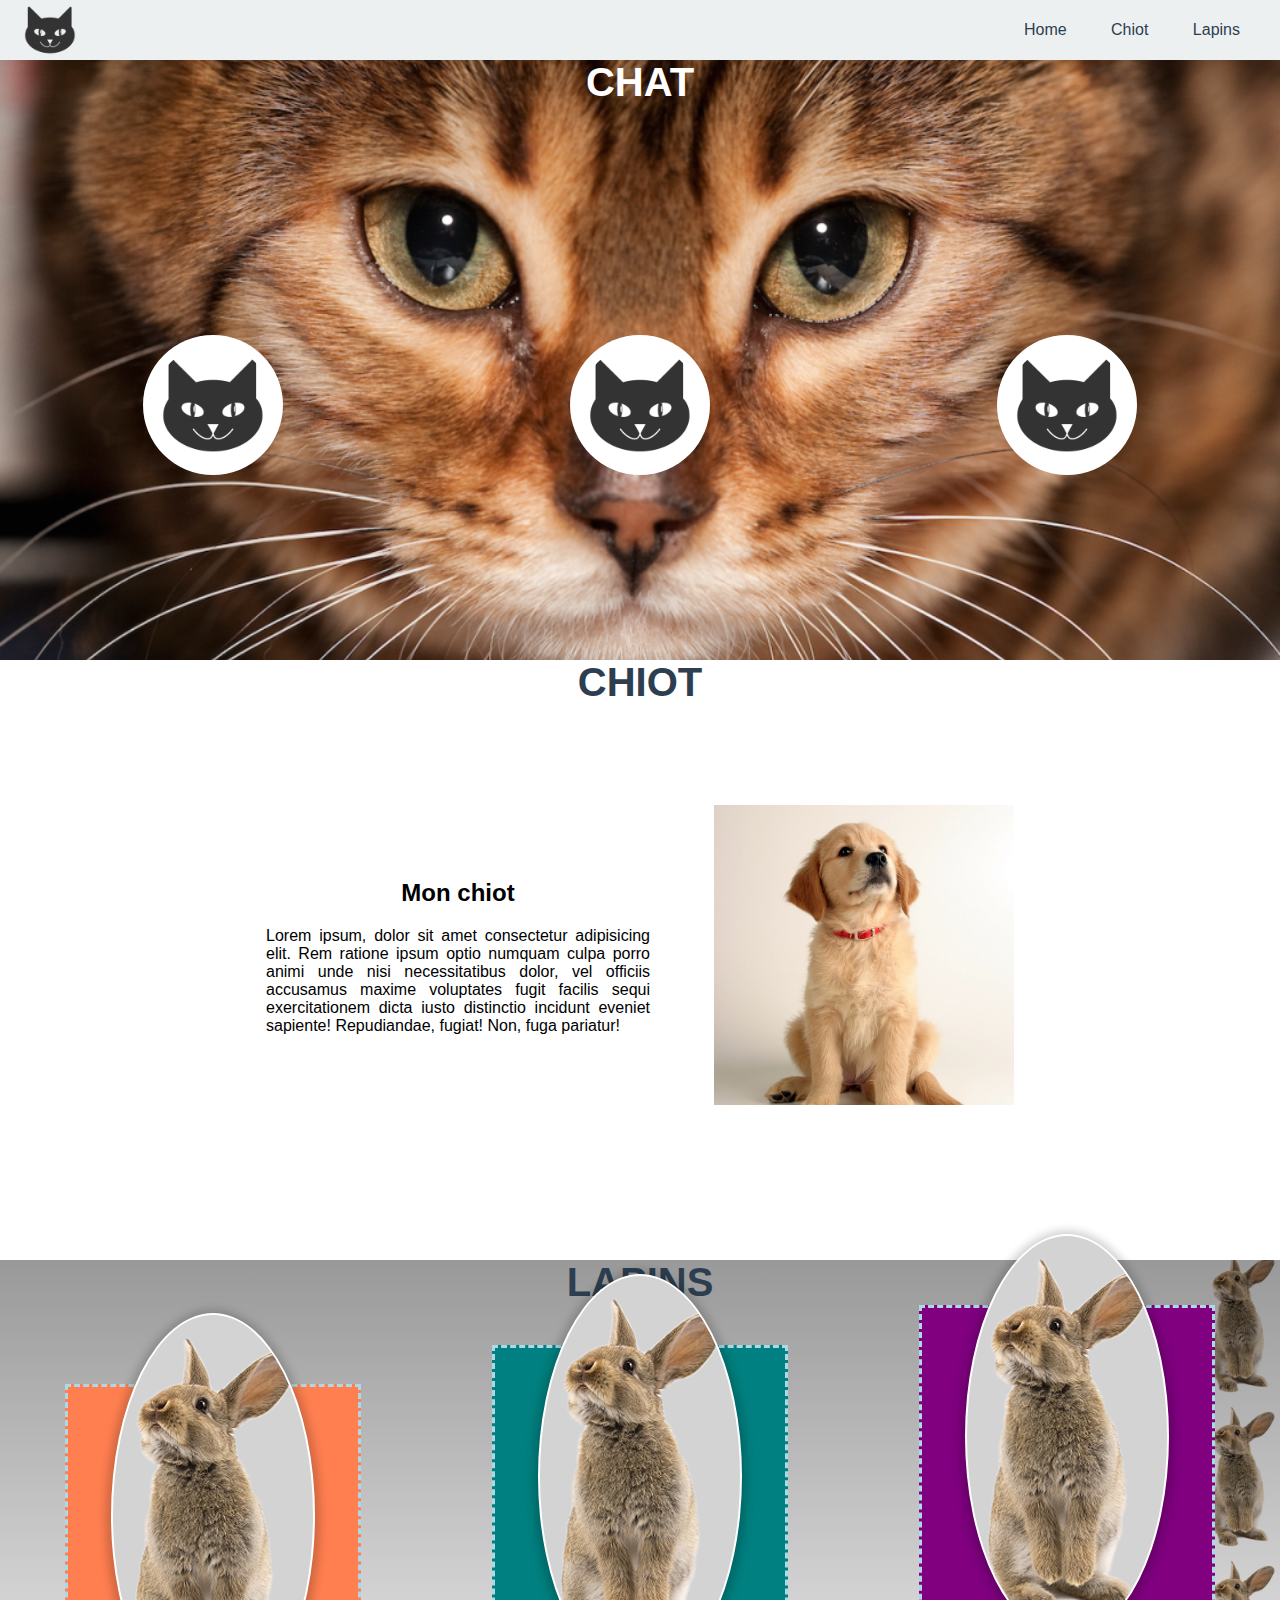
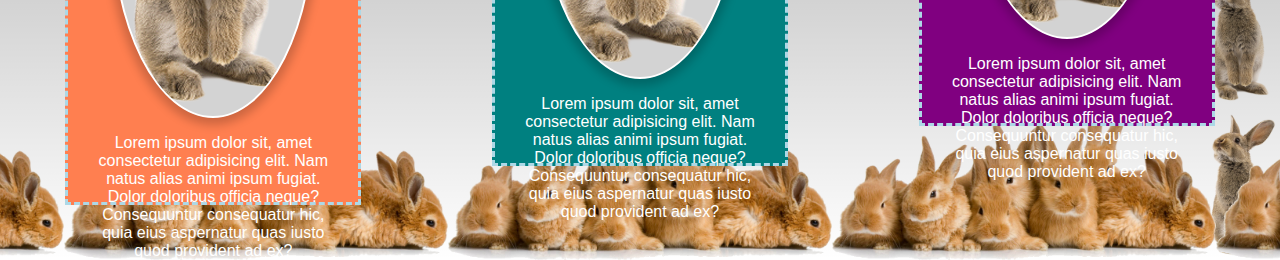
<file: Jonathan /Maquette chat/chat.html>
<!DOCTYPE html>
<html lang="en">
<head>
    <meta charset="UTF-8">
    <meta name="viewport" content="width=device-width, initial-scale=1.0">
    <meta http-equiv="X-UA-Compatible" content="ie=edge">
    <link rel="stylesheet" href="chat.css">
    <title>Document</title>
</head>
<body>
    
     <!-- barre grise de navigation -->
    
     <header class="header-container">
            <img src="Copie de icone-chat.png" alt="icone de chat">     <!--L'élément HTML <nav> représente une section d'une page ayant des liens vers d'autres pages ou des fragments de cette page. Autrement dit, c'est une section destinée à la navigation dans un document (avec des menus, des tables des matières, des index, etc.).-->
            <nav class="header-menu">
                <a href="#home-icones"> Home </a>
                <a href="#chiot-container" > Chiot </a>
                <a href="#container-Lapins"> Lapins </a>
                    
            </nav>
         </header>
        <!-- Partie du chat -->
         <Section id="home-container"> <!--L'élément HTML <section> représente une section générique d'un document, par exemple un groupe de contenu thématique. Une section commence généralement avec un titre.-->
            <h1> CHAT </h1>
            <div class="home-icones">
                <img src="Copie de icone-chat.png" alt="icone de chat">
                <img src="Copie de icone-chat.png" alt="icone de chat">
                <img src="Copie de icone-chat.png" alt="icone de chat">
            </div>
            </Section>
            <!-- Partie du chiot -->
            <section id="chiot-container"> <!--L'élément HTML <section> représente une section générique d'un document, par exemple un groupe de contenu thématique. Une section commence généralement avec un titre.-->
                <h1>CHIOT</h1>
                <div class ="chiot-blog">
                    <div class="chiot-txt">
                        <h2>Mon chiot</h2>
                        <p>Lorem ipsum, dolor sit amet consectetur adipisicing elit. Rem ratione ipsum optio numquam culpa porro animi unde nisi necessitatibus dolor, vel officiis accusamus maxime voluptates fugit facilis sequi exercitationem dicta iusto distinctio incidunt eveniet sapiente! Repudiandae, fugiat! Non, fuga pariatur!</p>
                    </div>
                    <!-- image -->
                    <img src="chiot.jpg" alt="image de chiot">
                </div>
    
            </section>
            <section id="container-Lapins">
                <h1>LAPINS</h1>
                <div class="lapin-block">
                    <div class="lapin1">
                        <img src="background-rabbit2 (1).png" alt="icone de lapin">
                        <p>Lorem ipsum dolor sit, amet consectetur adipisicing elit. Nam natus alias animi ipsum fugiat. Dolor doloribus officia neque? Consequuntur consequatur hic, quia eius aspernatur quas iusto quod provident ad ex?</p>
                    </div>
                    <div class="lapin2">
                            <img src="background-rabbit2 (1).png" alt="icone de lapin">
                            <p>Lorem ipsum dolor sit, amet consectetur adipisicing elit. Nam natus alias animi ipsum fugiat. Dolor doloribus officia neque? Consequuntur consequatur hic, quia eius aspernatur quas iusto quod provident ad ex?</p>
                    </div>
                    <div class="lapin3">
                            <img src="background-rabbit2 (1).png" alt="icone de lapin">
                            <p>Lorem ipsum dolor sit, amet consectetur adipisicing elit. Nam natus alias animi ipsum fugiat. Dolor doloribus officia neque? Consequuntur consequatur hic, quia eius aspernatur quas iusto quod provident ad ex?</p>
                    </div>
    
                        
                </div>
            </section>
    
        


    












    
</body>
</html>
</file>
<file: Le Parisien journal/projet.css>
body
{
    margin :0; 
    padding:0;
    background-color: #ECEFF1;
    
}
html, body {
    width:100%;
    }

.page
{
    width: 1280px;
}

.header-container
{
    height: 60px;
    background-color: #ffffff;
    display: flex; 
    justify-content: space-between;
    align-items: center;
    padding: 0 10px 0 50px;
    position: fixed;
    width: 100%;
    z-index: 1;
    margin-top: 0%;
    box-shadow: 0 2px 5pX rgb(185, 182, 182);
  
}

.logo img
{
    width: 18%;
    float: left;
    margin-top: 16%;
    padding-left: 14%;

}

.logo p
{
    margin-left: 8%;
    float: left;
    padding-top: 0%;
    padding-left: 0%;
    font-size: smaller;
    font-family: open;
    
}

.logo
{
    border: 2px black solid;
    border-radius: 20px;
    width: 110px;
    padding: 1px;
    padding-left: 2px;
    padding-right: 2px;
    padding-top: 0%;
    
}

.leparisien img
{
    width: 42%;
    position: relative;
    margin-top: 2%;
    left: 27em;  

}
.contact img
{
    width: 5%;
    position: relative;
    left: 140%;
    margin-top: 3%;
    
}

.mobile img
{
    width: 6%;
    position: relative;
    left: 60%;
    margin-top: 3%;
}

.abonner p
{
    position: relative;
    right: 6em;
    margin-top: 20%;
    font-size: small;
    background-color: #fc3;
    border: 15px #fc3 solid;
    border-radius: 20px;
    font-family: open;
    
}

.pub img

{ 
    position: relative;
    top: 5em;
    left: 2%;
    width: 96%;
    box-shadow: 0 2px 5pX rgb(185, 182, 182);
}

.annonce .premier p
{
    position: relative;
    top: 2em;
    left: 2%;
    color:#ffffff ;
    background-color: #1ea0e6;
    width: 7.3%;
    font-size: smaller;
    font-family: open;
    padding: 2px;
    border: 3px #1ea0e6 solid;
    font-weight: bold;
    border-radius: 2px;

}   

.annonce .second p
{
    position: relative;
    top: -0.8em;
    left: 11%;
    color:  #1ea0e6;
    background-color:#ffffff;
    width: 5.4%;
    font-size: smaller;
    font-family: open;
    padding: 2px;
    border: 2px #1ea0e6 solid;
    font-weight: bold;
    border-radius: 2px;

}
.annonce h1
{
    position: relative;
    margin-top: 3%;
    margin-left: 1.5%;
    font-weight: bolder;
    Font-size: 55px;
    line-height: 55px;
    font-family: open ;
    font-weight: 600;
    background-color: #ffffff;
    color: #212121;
}

.annonce
{
    position: relative;
    top: 6em;
    padding-bottom: 10%;
    background-color: #ffffff;
    box-shadow: 0 5px 5pX rgb(121, 119, 119);
}
.annonce h2
{
    position: relative;
    margin-left: 1.5%;
    font : 28px Georgia ;
    color: #212121;

}
.policepic img
{
    width: 65%;
    position: relative;
    top: 1em ;
    margin-left: 1.5%;
    
}
.pub2 img
{
    position: relative;
    margin-left: 74%;
    margin-top: -41%;
    
    
}

.p p
{
    position: relative;
    margin-left: 1.5%;
    color: #212121;
    font-family: open;
    font-size: small;
    margin-top: -5em;
    width: 40%

}
.print img
{
    position: relative;
    width: 2%;
    margin-left: 1.8%;
    margin-top: 6%;
    border: 1px rgb(170, 166, 166) solid;
    padding: 0.5em;
    border-radius: 3px;
}
.A p
{
    position: relative;
    margin-left: 1.8%;
    border: 1px rgb(170, 166, 166) solid;
    padding: 0.5em;
    border-radius: 3px;
    width: 2%;
    margin-top: -0.26%;
    padding-left: 1em;
    padding-right: 0em;
    font-size: normal;
}

.a p
{
    position: relative;
    margin-left: 1.8%;
    border: 1px  rgb(170, 166, 166) solid;
    padding: 0.5em;
    border-radius: 3px;
    width: 2%;
    margin-top: -1.30%;
    padding-left: 1em;
    padding-right: 0em;
    font-size: normal;
    align-items: center;

}

.fb img
{
    position: relative;
    margin-left: 1.8%;
    border: 1px  rgb(170, 166, 166) solid;
    padding: 0.5em;
    border-radius: 3px;
    width: 2.1%;
    margin-top: 0%;
    padding-left: 0.5em;
    padding-right: 0.4em;
    

}

.twitter img
{
    position: relative;
    margin-left: 1.8%;
    border: 1px  rgb(170, 166, 166) solid;
    padding: 0.5em;
    border-radius: 3px;
    width: 2.1%;
    margin-top: -0.4%;
    padding-left: 0.5em;
    padding-right: 0.4em;
    
}
.messenger img
{
    position: relative;
    margin-left: 1.8%;
    border: 1px  rgb(170, 166, 166) solid;
    padding: 0.5em;
    border-radius: 3px;
    width: 3.2%;
    margin-top: -0.39%;
    padding-left: 0em;
    padding-right: 0em;
    
    
}

.whats img
{
    position: relative;
    margin-left: 1.8%;
    border: 1px  rgb(170, 166, 166) solid;
    padding: 0.5em;
    border-radius: 3px;
    width: 3.1%;
    margin-top: -0.4%;
    padding-left: 0.1em;
    padding-right: 0em;
    
}

.mail img

{
    position: relative;
    margin-left: 1.8%;
    border: 1px  rgb(170, 166, 166) solid;
    padding: 0em;
    border-radius: 3px;
    width: 3.1%;
    margin-top: -0.36%;
    padding-left: 0.1em;
    padding-right: 0em;
    
}
.journaliste p
{
    position: absolute;
    width: 40%;
    color: #212121;
    font: 15px;
    margin-left: 15%;
    top: 43%;
    font-family: Open;
    
}
.date p
{
    position: absolute;
    width: 40%;
    color: #78909c;
    font: 11px;
    margin-left: 15%;
    top: 44.6%;
    font-family: Open;

}
.texte p
{
    position: relative;
    width: 54%;
    margin-left: 15%;
    color: #212121;
    font-family: Georgia ;
    text-align: justify;
    font-size: 19px;
    line-height: 30px;
    font-family: Georgia;
   
}
.texte
{
    position: relative;
    margin-top: -23%;
    align-items: center;
    padding: 0%;
    padding-right: -30em;
    padding-left: -30em;
    width: 100%;
}

.pu img
{
    position: absolute;
    margin-left: 74%;
    margin-top: -77%;
   
}
.commentaire img

{
    width: 4%;
    margin-left: 15%;
    padding: 0%;
    float: left;
    margin-top: 5%;

}
.commentaire p
{
    font: 15px;
    color: #1ea0e6;
    font-family: open;
    width: 20%;
    margin-left: 0%;
    float: left;
    margin-top: 6.5%;
}

.lastpub img
{
    position: absolute;
    left: 74%;
    top: 80%
    
}
</file>
<file: Projet Site Web 2019 SAS Simplon/projet.css>
/* 1er page */

body
{
    margin :0; 
    padding:0;
    font-family: 'paprika';
    background-color: rgb(61, 90, 87);
    background-image: url(backgroundtransparent.png);
    
}

.header-container
{
    height: 80px;
    background-color: rgb(170, 159, 189);
    background-image: url(backgroundtransparent.png);
    display: flex; 
    justify-content: space-between;
    align-items: center;
    padding: 0 20px 0 50px;
    position: fixed;
    width: 95%;
    z-index: 1;
    margin-top: 0%;

    
}
.header-container .header-menu a{
    text-decoration: none;
    color: rgb(90, 95, 95);
    font-size: large;
    margin-right: 30px;
    font-weight: 100;
    font-family: 'Montserrat', sans-serif;
    font-style: bold;
    margin-top: 1em;
}

.header-container h2
{
    font-weight: 100;
    color: rgb(90, 95, 95);
    position: relative;
    font-family: 'Montserrat', sans-serif;
    style: thin; 
    font-size: x-large;
    left: 8%;
    top: 0;
    
}
#imaget img
{
    width: 100%;
    box-shadow: 0 2px 10px rgb(61, 90, 87);
    position: absolute;
    top: 0%;

}
.sousmenu a 
{
    margin-left: 20px;
    color: rgb(218, 214, 214);
    padding: 20px;
    list-style-type: circle;
    position: relative;
    font-size: normal;
    top: 25em;
    font-family: 'Montserrat', sans-serif;
    text-decoration: none;
    font-weight: 70;
}
#contact
{
    height: 50px;
    justify-content: space-between;
    align-items: center;
    padding: 0 10px 0 50px;
    margin-top: 2em;
    padding: 1%;
    color: rgb(218, 214, 214);
    position: relative;
    margin-left: 0.5em;
    top: 23em;
    font-family: 'Montserrat', sans-serif;
    font-style: thin;
    font-weight: 100;
    font-size: normal;
}
p
{
    color:rgb(218, 214, 214);
    text-align: justify;
    position: relative;
    margin-top: 1em;
    margin-left: 1em;
    margin-right: 2em;
    top: 23em;
    font-family: 'Montserrat', sans-serif;
    font-size: normal;
    font-weight: 200;


}

form {
    /* Uniquement centrer le formulaire sur la page */
    /* Encadré pour voir les limites du formulaire */
    padding: 1em;
    border: 5px solid #CCC;
    border-radius: 4em;
    background-color: rgb(173, 195, 206);
    display: inline-block;
    margin: 0%;
    width: 500px;
    position: relative;
    left: 10%;
    top: 27em;
    background-image: url(backgroundtransparent.png);
    box-shadow: 0 2px 10px rgb(61, 90, 87);

  }
  
  form div + div {
    margin-top: 2em;
  }
  
  label {
    /* Pour être sûrs que toutes les étiquettes ont même taille et sont correctement alignées */
    display: inline-block;
    width: 90px;
    text-align: right;
    color: black;
  }
  
  input, textarea {
    /* Pour s'assurer que tous les champs texte ont la même police.
       Par défaut, les textarea ont une police monospace */
    font: 1em sans-serif;
  
    /* Pour que tous les champs texte aient la même dimension */
    width: 300px;
    box-sizing: border-box;
  
    /* Pour harmoniser le look & feel des bordures des champs texte */
    border: 1px solid #ffff;
  }
  
  input:focus, textarea:focus {
    /* Pour souligner légèrement les éléments actifs */
    border-color: black;
  }
  
  textarea {
    /* Pour aligner les champs texte multi‑ligne avec leur étiquette */
    vertical-align: top;
  
    /* Pour donner assez de place pour écrire du texte */
    height: 8em;
  }
  
  #button {
    /* Pour placer le bouton à la même position que les champs texte */
    padding-left: 90px; /* même taille que les étiquettes */
  }
  
  button {
    /* Cette marge supplémentaire représente grosso modo le même espace que celui
       entre les étiquettes et les champs texte */
    margin-left: .5em;
  }
#image-robot img
{
    margin-left: 0%;
    width: 500px;
    margin-top: 0%;
    position: absolute;
    position: absolute;
    left: 50%;
    top: 39.1em;    

}

#footer-container
{
    height: 50px;
    background-color: rgb(170, 159, 189); 
    background-image: url(backgroundtransparent.png);
    display: flex;
    justify-content: space-between;
    align-items: center;
    padding: 0 26px 0 50px;
    position: relative;
    top: 34.2em;
    margin: 0;
}

#footer-container p
{
    position: relative;
    top: 0;
    color: black;
}


#footer-container .footer-reseau
{
    display: flex;
}


#footer-container .footer-reseau img
{
    margin-right: 24px;
    display: block;
}




/* 2 eme page */

#titre 
{
    height: 60px;
    justify-content: space-between;
    align-items: center;
    padding: 0 10px 0 50px;
    margin-top: 2em;
    padding: 1%;
    color: rgb(218, 214, 214);;
    font-size: large;
}

.h32
{
    margin-left: 14.5%;
    color: rgb(218, 214, 214);;
    position: relative;
    top: 15.5em;
    font-weight: 200;
    font-family: 'Montserrat', sans-serif;
    font-style: bold;
    font-size: x-large;

}

#image-puce img

{
    width: 50%;
    position: absolute;
    margin: 0;
    left: 50%;
    top: 90%;
    box-shadow: 0 2px 10px rgb(61, 90, 87);
}
#texte1
{
    margin: 0%;
    position: relative;
    top: 25em;
    left: 7%;
    right: 7%;
    width: 30%;
    height: 58em; 
    text-align: justify;

}
#texte1 p

{
    position: relative;
    left: 3%;
    top: 1em;
    text-align: justify;
    color:rgb(218, 214, 214);
    font-weight: 100;
    font-family: 'Montserrat', sans-serif;
    font-style: bold;
    margin: 0;
}
#texte2
{
    position: absolute;
    top: 55em;
    left: 55%;
    margin: 0%;
    padding: 0%;
    width: 45%;

    
}
#texte2 h2

{
    text-align: center;
}
#texte2 p, h2
{
    position: relative;
    text-align: justify;
    color:rgb(218, 214, 214);
    font-weight: 100;
    font-family: 'Montserrat', sans-serif;
    font-style: bold;
    left: 0%; 
    top: 0;

}

#image-evo
{ 
    margin: 0%;
    padding: 0%;
    width: 40%;
    height: 50%;
    position: absolute;
    top: 110em;
    margin-left: 30%;

}
#image-evo img
{
    width: 515px;
    height: 324px;
    box-shadow: 5px 10px 5px rgb(61, 90, 87);
}
#image-ia
{
    margin: 0%;
    padding: 0%;
    width: 600px;
    height: 52%;
    position: absolute;
    padding: 0%;
    top: 94em;
    margin-left: 5%;


}
#image-ia img
{
width: 90%;
height: 90%;
margin: 0%;
box-shadow: 0 2px 10px rgb(61, 90, 87);

}


#footer-container2
{
    height: 50px;
    background-color: rgb(170, 159, 189); 
    background-image: url(backgroundtransparent.png);
    display: flex;
    justify-content: space-between;
    align-items: center;
    position: absolute;
    top: 165em;
    margin: 0;
    width: 100%;
}

#footer-container2 p
{
    position: relative;
    top: 0;
    color: black;
}


#footer-container2 .footer-reseau
{
    display: flex;
}


#footer-container2 .footer-reseau img
{
    margin-right: 24px;
    display: block;
}

h3
{
    position: absolute;
    top: 115em;
    left: 22.5%;
    text-decoration: none;
    color: rgb(218, 214, 214);
    font-family: 'Montserrat', sans-serif;
    font-style: normal;
    font-weight: 100;

}

.vid
{
    position: absolute;
    top: 140em;
    left: 26%;
    box-shadow: 0 2px 10px rgb(61, 90, 87);
}


/* 3eme page */


#actus h4
{
    margin-left: 38%;
    color:  rgb(218, 214, 214);
    position: relative;
    top: 13em;
    font-weight: 200;
    font-family: 'Montserrat', sans-serif;
    font-style: bold;
    font-size: Xx-large;
}

#cerveau
{
    position: absolute;
    top: 36em;
    left: 0%;
    box-shadow: 0 2px 10px rgb(61, 90, 87);
}

#cerveau img

{
    box-shadow: 0 2px 10px rgb(61, 90, 87);
}


#txt
{
    position: absolute;
    top: 35em;
    left: 53%;
    width: 45%;
    text-align: justify;
}

#txt h5
{
    position: relative;
    text-align: justify;
    color:rgb(218, 214, 214);
    font-weight: 100;
    font-family: 'Montserrat', sans-serif;
    font-style: bold;
    left: 0%; 
    top: 0;
    font-size: x-large;

}

#txt h6

{
    position: relative;
    text-align: justify;
    color:rgb(218, 214, 214);
    font-weight: 80;
    font-family: 'Montserrat', sans-serif;
    font-style: bold;
    font-size: large;
    left: 0%; 
    top: 0;

}

#txt p
{
    position: relative;
    text-align: justify;
    color:rgb(218, 214, 214);
    font-family: 'Montserrat', sans-serif;
    top: 0em;
    font-size: normal;

}

#txt2
{
    position: absolute;
    top: 65em;
    width: 49%;
    height: 50%;
    text-align: justify;
}

#txt2 h7

{
    position: relative;
    text-align: justify;
    color:rgb(218, 214, 214);
    font-weight: 80;
    font-family: 'Montserrat', sans-serif;
    font-style: bold;
    font-size: x-large;
    left: 3%; 
    top: 0;

}

#txt2 p
{
    position: relative;
    text-align: justify;
    color:rgb(218, 214, 214);
    font-family: 'Montserrat', sans-serif;
    top: 2em;
    font-size: large;


}

.lien a 
{
    position: absolute;
    top: 71.3em;
    text-decoration: none;
    color:rgb(218, 214, 214);
    width: 50%;
    font-size: small;
}

#scan

{
    position: absolute;
    top: 65em;
    left: 50%;
    box-shadow: 0 2px 10px rgb(61, 90, 87);
}
#scan img
{
    box-shadow: 0 2px 10px rgb(61, 90, 87);
}

#footer-container3
{
    height: 50px;
    background-color: rgb(170, 159, 189); 
    background-image: url(backgroundtransparent.png);
    display: flex;
    justify-content: space-between;
    align-items: center;
    position: absolute;
    top: 92em;
    margin: 0;
    width: 100%;
}


#footer-container3 p
{
    position: relative;
    top: 0;
    color: black;
}


#footer-container3 .footer-reseau
{
    display: flex;
}


#footer-container3 .footer-reseau img
{
    margin-right: 24px;
    display: block;
}

/* 4eme page */

#title h8

{
    margin-left: 29%;
    color: rgb(218, 214, 214);
    position: relative;
    top: 14em;
    font-weight: 200;
    font-family: 'Montserrat', sans-serif;
    font-style: bold;
    font-size: Xx-large;
}

#matrix
{
    position: absolute;
    top: 35em;
    left: 0%;
    width: 50%;
    height: 60%; 
}

#matrix img
{
    width: 100%;
    box-shadow: 0 2px 15px rgb(61, 90, 87); 
}

iframe
{
    position: absolute;
    top: 36em;
    left: 0;
    width: 50%;
    height: 60%;
    box-shadow: 0 2px 15px rgb(61, 90, 87); 
}

#t
{
    position: absolute;
    top: 37em;
    left: 50%;
    text-align: justify;
}

#t p
{
    position: relative;
    top: 0;
    left: 0%;
    padding: 0;
    text-align: justify;

}

#robot

{
    position: absolute;
    top: 60em;
    left: 57%;
    width: 40%;
    height: 60%;
}
#robot img
{
    position: absolute;
    width: 70%;
    height: 100%;
    margin: 0%;
    padding: 0%;
    left: 10%;
    bottom: 0%;
    top: 0em;
}

#t2
{
    position: absolute;
    top: 100em;
    width: 50%;
    height: 60%;
    top: 60em;
    left: 1em;
}

#t2 p
{
    position: relative;
    top: 5em;
    
}

#footer-container4
{
    height: 50px;
    background-color: rgb(170, 159, 189); 
    background-image: url(backgroundtransparent.png);
    display: flex;
    justify-content: space-between;
    align-items: center;
    position: absolute;
    top: 83em;
    margin: 0;
    width: 100%;
}


#footer-container4 p
{
    position: relative;
    top: 0;
    color: black;
}


#footer-container4 .footer-reseau
{
    display: flex;
}


#footer-container4 .footer-reseau img
{
    margin-right: 24px;
    display: block;
}
</file>
<file: Jonathan/new exo.css>
div
{
    background-color: rgba(108, 162, 243, 0.8); 
    opacity: 0,8;
    color: white;
    width: 40%;
    height: 500px;
    padding: 25px;
    margin: 40px 50px 0 200px;
    font-size: 1,3rem;

}

span 
{
    color: yellow;
    font-family: "Open Sans";
    font-weight: 800;
    font-size: 1rem;
}

#div
{
    color: blue;
    background-color: white;
    width: 90%;
    height: 30%;
    margin: 0 auto;
    border: 3px black solid;
    text-align: left;
}

body 
{
    background: url(http://golem13.fr/wp-content/uploads/2017/11/chat-double-face-chim%C3%A8re-700x460.jpg) repeat-y center right/ 30%, url(http://golem13.fr/wp-content/uploads/2017/11/chat-double-face-chim%C3%A8re-700x460.jpg) no-repeat left / 15%;
    
}
</file>
<file: Jonathan/style.css>
/*
div{
    background-color: purple;
    color: white;
    border: 4px solid black;
    
}

span{
    font-size: 30px;
}

div ol{
    color: yellowgreen;
    background-color: red;
}
*/

div{
    background-image: url(https://www.lesfruitsetlegumesfrais.com/_upload/cache/ressources/produits/fruits-passion/fruit-de-la-passion_346_346_filled.jpg);
    width: 500px; /*largeur*/
    height: 500px; /*hauteur*/
    padding: 30px 50px 100px 0;/*marge interieur*/
    margin: 30px;/*margin*/
       
}
div p {
    background-color: yellow;
    width: 150px;
    height: 150px;
}
</file>
<file: Jonathan /CV/cv1.css>
body{
    font-family: 'Times New Roman', Times, serif; /*pour le style de texte*/
    color:black;
    background-color: bisque
}
h1,h2{
    color: aliceblue;
    background-color: aqua;
    text-align: center;
    
}
.passionred,a{
    color: red;
}
.intro{
    color:blue;
    font-weight: 700; /*pour lepaisseur de l'ecriture du plus fin au plus gras*/
}
.vert{
    color: green;
}
</file>
<file: Jonathan /Janvier/janvier.css>
/* #container {
    height:600px;
    border: 4px solid black;
    display: flex; /* pour que les blocks bougent 
    flex-direction: row;/* block en colone row pour alligner
    justify-content: space-between; /* pour centrer les blocks
    align-items: flex-start; /* positionnement du texte  
}
#container div {
    height:150px;
    width: 250px;
    justify-content: center;
}
#container .block1 {
    background: red;
    display: flex;
    align-items: center;
    align-self: flex-end;
}
#container .block2 {
    background: green;
    align-self: flex-end;/* positionnement du block:
    
}
#container .block3 {
    background: yellow;
    display: flex;
    align-items: flex-end;
} */
body {
    margin: 0;
    padding: 0;
}
img {
    display: block; /* pour enlever les marges sur les images */
}
#container {
    border: black 4px solid;
    width: 700px;
    /*position: relative;*/ 
}
#container img {
    width: 700px;
    display: block; /* oblige l'image a etre de type block */
}
#container a {
    background: rebeccapurple;
    color: black;
    width: 150px;
    height: 30px;
    margin: 0;
    position:fixed;/* position qui reste avec nous */
    bottom:0; /* position absolute c'est a dire on peut deplcer le block partout avec top right bottom etc */
    right: 0;

}
</file>
<file: Jonathan /Maquette chat/chat.css>
body
{
    margin :0; /*La propriété margin définit la taille des marges sur les quatre côtés de l'élément. C'est une propriété raccourcie qui permet de manipuler les autres propriétés de marges : margin-top, margin-right, margin-bottom and margin-left.*/
    padding:0;/*Le remplissage est la marge intérieure d'une boîte CSS — entre la limite extérieure du rectangle de la boîte de contenu et la bordure interieure de l'encadrement. La taille de cette couche peut être définie des 4 côtés à la fois avec le raccourci de propriété padding ou bien côté par côté avec les propriétés padding-top, padding-right, padding-bottom et padding-left.*/
    font-family: 'Open-sans', sans-serif; /*La propriété font-family permet de définir une liste, ordonnée par priorité, de polices à utiliser pour mettre en forme le texte de l'élément ciblé.*/
}
/* barre grise de navigation */
.header-container 
{
    background : #ecf0f1; /* couleur du fond de la balise */
    /* height: 70px; */
    display: flex;
    justify-content: space-between; /*Les éléments sont répartis équitablement
    Le bord du premier est aligné sur le 
    début du conteneur et la fin du dernier
    est alignée sur la fin du conteneur */
    align-items: center; /* Les éléments sont regroupés au centre */
    padding : 0 20px; /*Deux valeurs appliquent le premier écart en haut et en bas et le second sur les côtés droit et gauche.*/

}

.header-container img
{
    width: 60px; /* le chemin utiliser precedemment nous permet de seulement donner la hauteur de l'img car le positionnement est repris dans css precedent on la definit avec justify-center: space-between; align--items: center;et display: flx; */
}
.header-container .header-menu a
{
    padding: 20px;
    text-decoration: none;
    color:#2c3e50;
}

/* Partie du chat */
#home-container
{
    height: 600px;
    background: url(chat.png) no-repeat center / cover;
}
#home-container h1
{
    margin: 0;
    font-size: 40px; /* taille du texte */
    text-align: center;
    color: white;
}
#home-container .home-icones img
{
    width: 120px;
    background: white;
    border-radius: 50%;
    padding: 10px;
}
#home-container .home-icones
{
    height: 600px;
    display: flex;
    justify-content: space-around;
    align-items: center;
}
/* Partie du chiot */
#chiot-container{
    height: 600px;
}
#chiot-container h1
{
    margin: 0;
    font-size: 40px;
    text-align: center;
    color: #2c3e50;

}
#chiot-container .chiot-blog img{
    width: 300px;
    margin-left: 2em; /*La propriété margin-left d'un élément définit l'espace horizontal à gauche qui formera la marge à gauche de l'élément. On peut avoir une marge gauche négative qui rapproche l'élément de ses voisins ou une marge positive qui l'en écarte.*/
}
#chiot-container .chiot-blog
{
    height: 500px;
    display: flex;
    justify-content: center;
    align-items: center;

}
#chiot-container .chiot-blog .chiot-txt
{
    width: 30%;
    text-align: justify;
    margin-right: 2em; 
    /* em est une unité de mesure permettant de faire du responsive, par défaut l'espacement est 1 em, quand on dit 2 em on double, quelque soit l'espacement effectif en pixel*/
}
#chiot-container .chiot-blog .chiot-txt h2
{
    text-align: center;
}

/* Partie des Lapins */

#container-Lapins{
    height: 600px;
    background: linear-gradient(rgba(0,0,0,0.4),rgba(0,0,0,0)), /* on fait un dégradé du noir à opacité 40% - donc gris clair - vers le blanc */
                url(background-rabbits.png)repeat-x bottom /30%, /*la virgule permet d'attribuer autre chose à notre background, ici une image */
                url(background-rabbit2\ \(1\).png) repeat-y bottom right / 6%; /*se met derière la première image du background, ces lapins apparaissent derrière les autres */
}
#container-Lapins h1
{
    margin: 0;
    font-size: 40px;
    text-align: center;
    color: #2c3e50;
}
#container-Lapins .lapin-block 
{
    display: flex;
    justify-content: space-around;/* Les éléments sont répartis équitablement
    À chaque extrémité, entre le bord du 
    conteneur et le premier/dernier élément
    on a la moitié de l'espace appliqué entre
    chaque élément */
    align-items: center;
    height: 500px;
}
#container-Lapins .lapin-block div
{
    width: 250px;
    height: 375px;
    border: 3px dashed lightblue;
    display: flex;
    flex-direction: column;
    justify-content: center;
    align-items: center;
    text-align: center;
    padding : 20px;
    color: white;
}
#container-Lapins .lapin-block img
{
    border: 2px solid white;
    border-radius: 50%;
    background: lightgray;
    box-shadow: 0 2px 10px 5px rgba(0,0,0,0.2); /* valeurs de la boxshadow : x y blur taille couleur */
}

#container-Lapins .lapin-block .lapin1
{
    background: coral;
    align-self: flex-end;
}
#container-Lapins .lapin-block .lapin2
{
    background: teal;
}
#container-Lapins .lapin-block .lapin3
{
    background: purple;
    align-self: flex-start;
}
</file>
